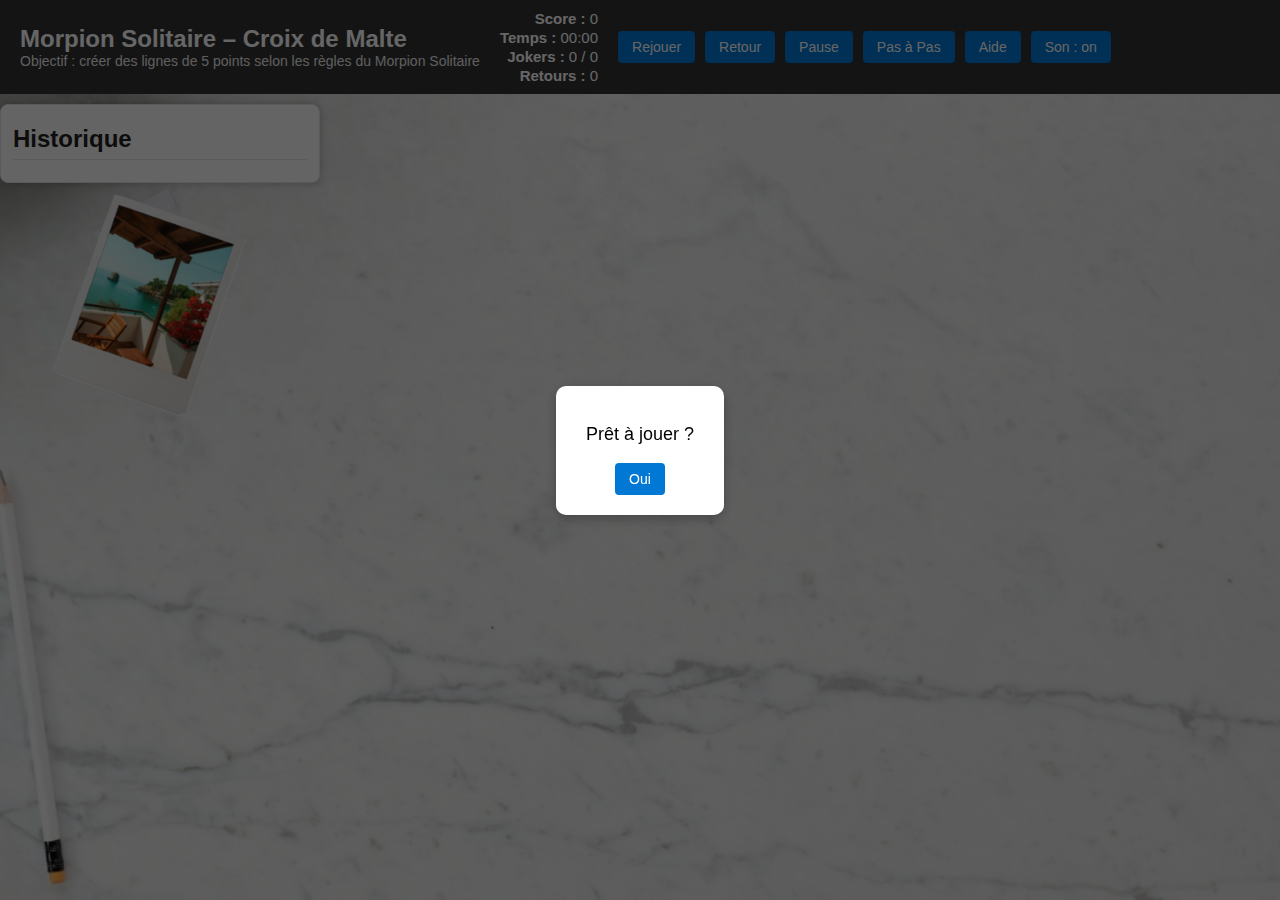
<file: index.html>
<!DOCTYPE html>
<html lang="fr">
<head>
  <meta charset="UTF-8" />
  <title>Morpion Solitaire – Croix de Malte</title>
  <meta name="viewport" content="width=device-width, initial-scale=1.0" />
  <link rel="preload" as="image" href="images/monfond.jpg">
  <link rel="icon" type="image/png" href="favicon.png?v=1">

<style>

/* === Mise en page générale === */

/* === GLOBAL === */

html, body {
  margin: 0;
  padding: 0;
  overflow-x: hidden;
  max-width: 100%;
}

* {
  box-sizing: border-box;
}

img, canvas {
  max-width: 100%;
}

/* utile si tu veux réutiliser .flex */
.flex {
  flex-wrap: wrap;
}

body {
  font-family: Arial, sans-serif;
  background-image: url("images/monfond.jpg");
  background-size: cover;
  background-position: center;
  background-attachment: fixed;
}

#gameContainer {
  display: flex;
  flex-direction: column;
  height: 100vh;
}

/* === TOP BAR === */

#topBar {
  position: sticky;
  top: 0;
  z-index: 10000;
  display: flex;
  flex-wrap: wrap;
  justify-content: flex-start;
  align-items: center;
  gap: 20px;
  background: #333;
  color: white;
  padding: 10px 20px;
  width: 100%;
}

#titleArea h1 {
  margin: 0;
  font-size: clamp(18px, 3vw, 24px);
}

#subtitle {
  font-size: clamp(12px, 2vw, 14px);
  opacity: 0.9;
}

#statusArea {
  display: flex;
  flex-direction: column;
  gap: 2px;
  text-align: right;
  font-size: clamp(12px, 2vw, 15px);
  flex-shrink: 0;
}

#statusArea .label {
  font-weight: 600;
}

/* === BUTTONS === */

#buttonsArea {
  display: flex;
  flex-wrap: wrap;
  gap: 10px;
  align-items: center;
}

.main-btn {
  padding: 8px 14px;
  border: none;
  cursor: pointer;
  border-radius: 4px;
  font-size: clamp(12px, 2vw, 14px);
  white-space: nowrap;
  background: #0078d4;
  color: white;
  transition: opacity 0.2s, background-color 0.2s;
}

.main-btn:hover {
  opacity: 0.85;
  background-color: #006cc0;
}

.main-btn.disabled {
  opacity: 0.4;
  cursor: not-allowed;
  pointer-events: none;
}

/* === HELP CLOSE BUTTON === */

#closeHelpBtn {
  position: absolute;
  top: 12px;
  right: 12px;
}

/* === HELP CONTENT === */

#helpContent {
  background: #fff;
  width: min(800px, 90vw);
  max-height: 80vh; /* empêche de dépasser sous le bandeau */
  padding: 30px;
  border-radius: 12px;
  box-shadow: 0 8px 24px rgba(0,0,0,0.25);
  position: relative;
  overflow-y: auto;
  box-sizing: border-box;
}

.aide-separator {
  width: 100%;
  height: 1px;
  background: #ddd;
  margin: 16px 0;
}

/* === MAIN AREA === */

#mainArea {
  display: flex;
  flex: 1;
  align-items: flex-start;
  overflow: hidden;
}

#mainArea {
  min-height: 0;
}

/* === BOARD === */

#boardWrapper {
  padding-top: 20px;
  padding-left: clamp(10px, 4vw, 60px);
  flex: 1;
  overflow: visible;
}

#boardWrapper {
  min-height: 0;
}

.board-frame {
  border: 30px solid transparent;
  background-clip: padding-box;
  border-image: url("images/plateau.jpg") 30 round;
}

/* plateau responsive */

#canvasContainer {
  position: relative;
  width: min(600px, 90vw);
  height: min(600px, 90vw);
  overflow: visible;
  z-index: 0;
}

#canvasContainer::before {
  content: "";
  position: absolute;

  width: calc(min(600px, 90vw) + 20px);
  height: calc(min(600px, 90vw) + 20px);

  left: 50%;
  top: 50%;
  transform: translate(-50%, -50%);

  background: radial-gradient(circle,
    rgba(255,255,255,0.25) 40%,
    rgba(0,0,0,0.25) 100%
  );

  pointer-events: none;

  z-index: -1;
}

#gameCanvas {
  width: 100% !important;
  height: 100% !important;
  background: #fafafa;
  display: block;

  position: relative;
  z-index: 1;
}

/* === LABELS === */

#topLabels, #leftLabels {
  position: absolute;
  pointer-events: none;
}

#topLabels span, #leftLabels span {
  position: absolute;
  font-size: clamp(10px, 1.5vw, 12px);
  color: #444;
}

#topLabels {
  top: -22px;
  width: 100%;
}

#leftLabels {
  left: -20px;
  height: 100%;
}

/* === FLASH MESSAGES === */

#flashContainer {
  position: fixed;
  top: 120px;
  left: 50%;
  transform: translateX(-50%);
  z-index: 9999;
  display: flex;
  flex-direction: column;
  gap: 10px;
  pointer-events: none;
}

.flashMessage {
  background: rgba(30, 30, 30, 0.92);
  box-shadow: 0 2px 6px rgba(0,0,0,0.25);
  color: #fff;
  padding: 8px 16px;
  border-radius: 6px;
  font-size: 14px;
  opacity: 0;
  transform: translateY(-10px);
  transition: opacity 0.3s ease, transform 0.3s ease;
}

.flashMessage.show {
  opacity: 1;
  transform: translateY(0);
}

/* === SIDE PANEL === */

#sidePanel {
  margin-top: 10px;
  width: clamp(220px, 28vw, 320px);
  background: #fafafa;
  border: 1px solid #e0e0e0;
  padding: 20px 12px 10px;
  box-shadow: 0 0 8px rgba(0,0,0,0.25);
  border-radius: 8px;
  overflow-y: auto;
}

#historyTitle {
  color: #222;
  font-weight: 600;
  margin: 0 0 12px;
  padding-bottom: 6px;
  border-bottom: 1px solid #e0e0e0;
}

#historyPanel {
  max-height: 700px;
  overflow-y: auto;
}

#historyList {
  list-style: none;
  padding: 0;
  margin: 0;
  font-size: 13px;
}

#historyList li {
  padding: 4px 0;
  border-bottom: 1px dashed #e6e6e6;
  white-space: nowrap;
  overflow: hidden;
  text-overflow: ellipsis;
}

#historyList li.gain { color: #008a00; font-weight: 600; }
#historyList li.loss { color: #cc0000; font-weight: 600; }
#historyList li.neutral { color: #222; }

/* === HELP OVERLAY === */

#helpOverlay {
  position: fixed;
  inset: 0;
  background: rgba(0,0,0,0.45);
  display: none;
  align-items: flex-start; /* aligne en haut */
  justify-content: center;
  padding-top: 100px; /* hauteur du bandeau + marge */
  z-index: 999999;
}

#helpOverlay.hidden {
  display: none !important;
}

/* === GENERIC OVERLAY === */

.overlay {
  position: fixed;
  inset: 0;
  display: flex;
  justify-content: center;
  align-items: center;
  background: rgba(0,0,0,0.5);
  z-index: 2000;
}

.overlay.hidden {
  display: none !important;
  pointer-events: none !important;
}

/* === END GAME PANEL === */

#endGamePanel {
  background: #fafafa;
  padding: 30px 40px;
  border-radius: 10px;
  box-shadow: 0 0 12px rgba(0,0,0,0.15);
  text-align: center;
  border: 1px solid #e0e0e0;
}

/* === BEST SCORE PANEL === */

#bestScoreOverlay .panel {
  min-width: 460px;
  max-width: 640px;
  padding: 20px 30px;
  border-radius: 12px;
  text-align: center;
  background: #fff;
  box-shadow: 0 8px 20px rgba(0,0,0,0.25);
  animation: popIn 0.25s ease-out;
  isolation: isolate;
}
    
#bestScoreContent {
  width: auto;
  max-width: 640px;
  padding: 24px;
  box-sizing: border-box;
  display: flex;
  flex-direction: column;
  align-items: center;
  gap: 24px;
}

.record-line {
  display: inline-block;
  margin: 0 auto;
  font-size: 1.1em;
  white-space: nowrap;
}

#bestScoreContent button {
  align-self: center;
  padding: 8px 16px;
  font-size: 1em;
  margin-top: 8px;
}

/* === TUTORIAL BUBBLE === */

#tutorialBubble {
  position: absolute;
  top: 20px;
  left: 50%;
  transform: translateX(-50%);
  background: rgba(30, 30, 30, 0.92);
  color: #fff;
  padding: 14px 20px;
  border-radius: 8px;
  box-shadow: 0 4px 12px rgba(0,0,0,0.25);
  font-size: 16px;
  font-weight: 500;
  max-width: 85%;
  text-align: center;
  z-index: 3000;
  opacity: 0;
  transition: opacity 0.3s ease;
  pointer-events: none;
  display: none;
}

/* === MODAL GÉNÉRIQUE === */

.modal {
  position: fixed;
  inset: 0;
  background: rgba(0,0,0,0.6);
  display: flex;
  justify-content: center;
  align-items: center;
  z-index: 20000;
  padding: 20px; /* important pour petits écrans */
  overflow: hidden;
}

.modal-content {
  margin: auto;
  background: white;
  padding: 20px 30px;
  border-radius: 10px;
  text-align: center;
  box-shadow: 0 4px 12px rgba(0,0,0,0.25);
  font-size: 18px;

  /* Adaptation automatique */
  max-width: 90vw;
  max-height: 90vh;
  overflow: auto;
  box-sizing: border-box;
}

#readyModal {
  z-index: 200000 !important;
}

/* === ANIMATIONS === */

.fade-hidden {
  opacity: 0;
  transform: translateY(-20px) scale(0.98);
  transition: opacity 0.4s ease, transform 0.4s ease;
}

.blink {
  animation: blinkAnim 0.4s ease-in-out 2;
}

@keyframes blinkAnim {
  50% { transform: scale(1.4); }
}

/* Animation premium : arrivée du plateau */

.slide-in-premium {
  opacity: 0;
  transform: translateX(120%) rotate(3deg) scale(0.95);
  transition:
    opacity 0.6s ease-out,
    transform 1.8s cubic-bezier(0.25, 0.8, 0.3, 1);
}

.slide-in-premium.show {
  opacity: 1;
  transform: translateX(0) rotate(0deg) scale(1);
  animation: boardBounce 0.35s ease-out 1 1.8s;
}

@keyframes boardBounce {
  0%   { transform: translateX(0) scale(1); }
  40%  { transform: translateX(-12px) scale(1.01); }
  70%  { transform: translateX(4px) scale(0.995); }
  100% { transform: translateX(0) scale(1); }
}


  </style>
</head>

<body>
  <div id="readyModal" class="modal">
  <div class="modal-content">
    <p>Prêt à jouer ?</p>
    <button id="readyBtn" class="main-btn">Oui</button>
  </div>
</div>


  <div id="gameContainer">

    <!-- === TOP BAR === -->
    <div id="topBar">

      <div id="titleArea">
        <h1>Morpion Solitaire – Croix de Malte</h1>
        <div id="subtitle">
          Objectif : créer des lignes de 5 points selon les règles du Morpion Solitaire
        </div>
      </div>

      <div id="statusArea">
        <div>
          <span class="label">Score :</span>
          <span id="scoreValue">0</span>
        </div>
        <div>
          <span class="label">Temps :</span>
          <span id="timerValue">00:00</span>
        </div>
        <div>
          <span class="label">Jokers :</span>
          <span id="jokersCombinedValue">0 / 0</span>
        </div>
        <div>
          <span class="label">Retours :</span>
          <span id="undoCount">0</span>
        </div>
      </div>

      <div id="buttonsArea">
        <button id="resetBtn" class="main-btn">Rejouer</button>
        <button id="undoBtn" class="main-btn">Retour</button>
        <button id="pauseBtn" class="main-btn">Pause</button>
        <button id="stepBtn" class="main-btn">Pas à Pas</button>
        <button id="helpBtn" class="main-btn">Aide</button>
        <button id="soundBtn" class="main-btn">Son : on</button>

        <span id="bestScoreTop" class="best-score-info"></span>

      </div>

    </div> <!-- /topBar -->

<!-- === MAIN AREA (historique + grille) === -->
<div id="mainArea">

  <!-- HISTORIQUE -->
  <div id="sidePanel"> 
    <h2 id="historyTitle">Historique</h2>   
    <div id="historyPanel">     
      <ul id="historyList"></ul>
    </div>
  </div>

  <!-- GRILLE -->
  <div id="boardWrapper">
    <div id="canvasContainer" class="board-frame slide-in-premium">

      <!-- Repères horizontaux -->
      <div id="topLabels">
        <span>1</span><span>5</span><span>10</span><span>15</span><span>20</span><span>25</span><span>30</span>
      </div>

      <!-- Repères verticaux -->
      <div id="leftLabels">
        <span>1</span><span>5</span><span>10</span><span>15</span><span>20</span><span>25</span><span>30</span>
      </div>

      <!-- CANVAS 600×600 -->
      <canvas id="gameCanvas" width="600" height="600"></canvas>
      <div id="tutorialBubble"></div>
      <div id="jokerEffectContainer"></div>

    </div>

  </div>

</div>



    </div> <!-- /gameContainer -->


  <!-- === HELP OVERLAY === -->
<div id="helpOverlay" class="overlay hidden">
  <div id="helpContent">

    <button class="main-btn" id="closeHelpBtn">Fermer</button>

    <h2>📖 Aide</h2>
    <div class="aide-separator"></div>

    <h3>L’objectif</h3>
    <p>Tracer un maximum de lignes de 5 points en partant de la Croix de Malte avec les points noirs actifs.</p>
    <div class="aide-separator"></div>

    <h3>Comment jouer</h3>
    <ol>
      <li>Repère une ligne possible de 5 points alignés avec un minimum de 4 points déjà actifs.</li>
      <li>Clique sur l’un des points d’extrémité, puis sur le point d’arrivée.</li>
      <li>La ligne sera créée automatiquement si elle est valide.</li>
      <li> Clique sur le bouton "Pas à Pas" pour voir la création d'une ligne.</li>
    </ol>
    <div class="aide-separator"></div>

    <h3>Règles</h3>
    <ul>
      <li>Une ligne doit faire exactement 5 points.</li>
      <li>Une ligne doit contenir au préalable au moins 2 points déjà actifs.</li>
      <li>Les lignes peuvent se croiser, mais pas se superposer.</li>
    </ul>
    <div class="aide-separator"></div>

    <h3>Jokers</h3>
    <p>Gagnés lorsqu’une ligne utilise 5 points déjà actifs.</p>
    <p><strong>Utilisation :</strong></p>
    <ul>
      <li>1 joker si la ligne comporte seulement 3 points actifs.</li>
      <li>2 jokers si elle ne comporte que 2 points actifs.</li>
      <li><em>Les lignes avec moins de 2 points actifs ne sont pas autorisées.</em></li>
    </ul>

  </div>
</div>



<!-- === SONS === -->
<audio id="clickSound" src="sounds/click.mp3" preload="auto"></audio>
<audio id="errorSound" src="sounds/error.mp3" preload="auto"></audio>
<audio id="successSound" src="sounds/success.mp3" preload="auto"></audio>
<audio id="tutorialSound" src="sounds/tutorial.mp3" preload="auto"></audio>
<audio id="jokerSound" src="sounds/joker.mp3" preload="auto"></audio>
<audio id="jokerLossSound" src="sounds/jokerloss.mp3" preload="auto"></audio>
<audio id="endGameSound" src="sounds/end.mp3" preload="auto"></audio>
<audio id="startGameSound" src="sounds/start.mp3" preload="none"></audio>
<audio id="newRecordSound" src="sounds/new-record.mp3" preload="auto"></audio>


<div id="flashContainer"></div>

<div id="endGameOverlay" class="overlay hidden">
  <div id="endGamePanel">
    <h2>Partie terminée</h2>
    <p id="finalScore"></p>
   <button id="closeEndGame" class="main-btn">OK</button>
  </div>
</div>

<div id="bestScoreOverlay" class="overlay hidden">
  <div class="panel">
    <h2>🎉 Nouveau record</h2>

    <div id="bestScoreContent"></div>

    <button id="closeBestScore" class="main-btn">Fermer</button>
  </div>
</div>

<script src="game.obf.js"></script>
</body>
</html>
</file>
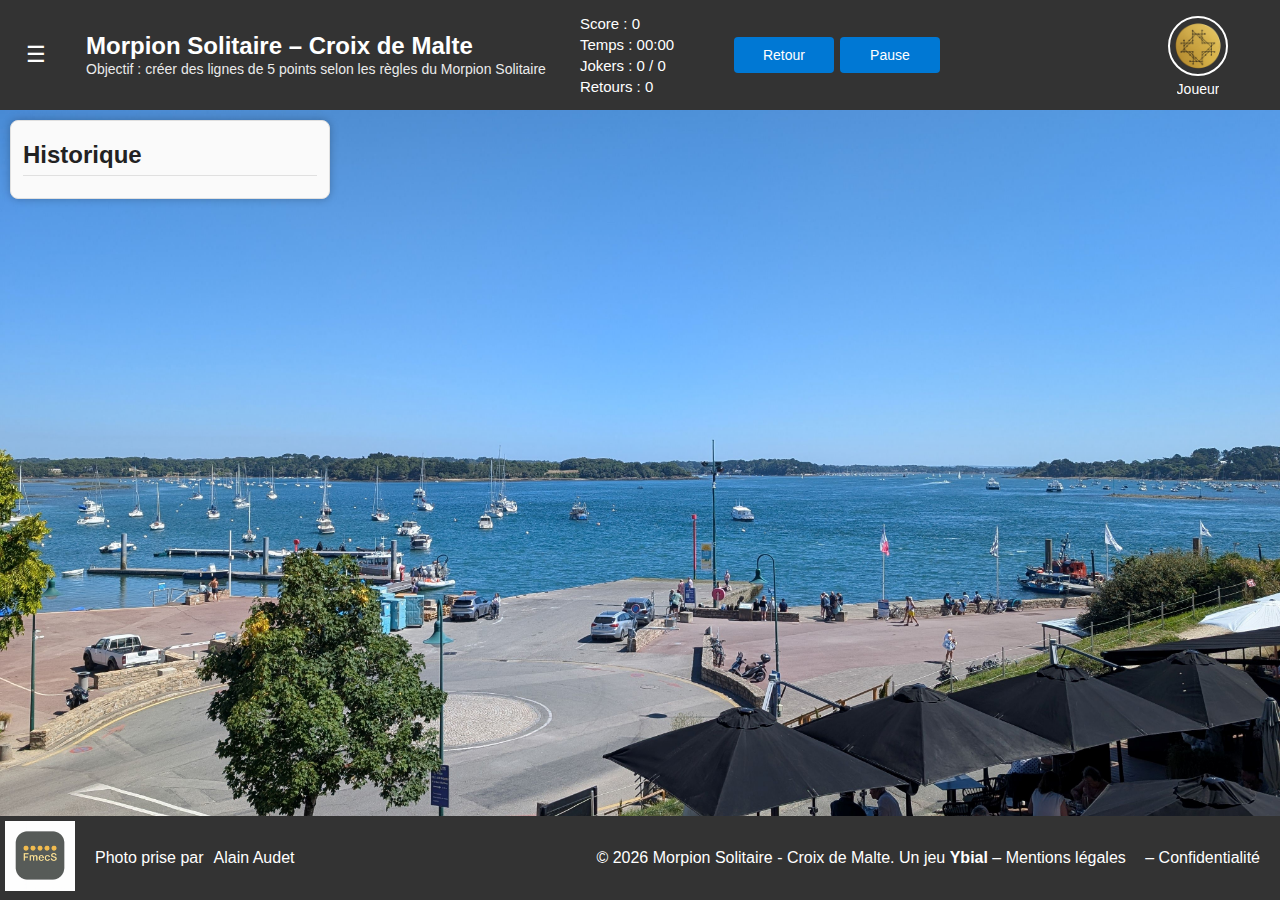
<file: croix-de-malte/index.html>
<!DOCTYPE html>
<html lang="fr">
<head>
  <meta charset="UTF-8" />
  <meta name="viewport" content="width=device-width, initial-scale=1.0" />
  <title>Morpion Solitaire – Croix de Malte</title>
  <link rel="preload" as="image" href="images/monfond.jpg">
  <link rel="stylesheet" href="css/style.css">
  <link rel="icon" type="image/png" href="favicon.png?v=1">
</head>

<body>

<!-- Modale "Vous n'êtes pas connecté / inscrit" -->
<div id="whySignupModal" class="overlay overlay-center hidden">
  <div class="panel">
    <h2>Vous n'êtes pas connecté / inscrit</h2>
    <p>En créant un compte, vous pourrez :</p>
    <ul style="text-align:left; max-width:360px; margin:0 auto 16px;">
      <li>Enregistrer vos meilleurs scores</li>
      <li>Apparaître dans le leaderboard</li>
      <li>Associer un pseudo et un avatar</li>
    </ul>

    <!-- Case à cocher pour accepter la politique de confidentialité (RGPD) -->
    <div style="margin: 12px 0; font-size: 14px;">
      <label class="privacy-label">
        <input type="checkbox" id="acceptPrivacyPolicy" required />
        J’accepte la <a href="https://fmecs.fr/politique-de-confidentialite.html" target="_blank" class="privacy-link">politique de confidentialité</a>.
      </label>
    </div>

    <div style="margin: 12px 0;">
      <label style="font-size: 14px;">
        <input type="checkbox" id="whySignupDontRemind" />
        Ne plus me le rappeler
      </label>
    </div>

    <div style="margin-top: 16px; display: flex; gap: 10px; justify-content: center;">
      <button id="whySignupRegisterBtn" class="main-btn" disabled>S’inscrire</button>
      <button id="whySignupContinueBtn" class="main-btn">Continuer sans compte</button>
    </div>
  </div>
</div>

<!-- Modale "Prêt à jouer ?" -->
<div id="readyModal" class="overlay overlay-center hidden">
  <div class="panel">
    <p>Prêt à jouer ?</p>
    <img src="images/jeton.png" alt="Jeton FmecS" class="jeton-img">
    <button id="readyBtn" class="main-btn">Commencer</button>
  </div>
</div>

<!-- Modale pseudo -->
<div id="signupModal" class="overlay overlay-center hidden">
  <div class="panel">
    <h2>Créer votre pseudo</h2>
    <input id="signupPseudoInput" type="text" placeholder="Votre pseudo" class="modal-input">
    <button id="signupConfirmBtn" class="main-btn">Enregistrer</button>
    <button id="signupCloseBtn" class="close-btn">✕</button>
  </div>
</div>


<!-- === HELP OVERLAY === -->
<div id="helpOverlay" class="overlay overlay-center hidden">
    <div class="panel">
    <button class="close-btn" id="closeHelpBtn">✕</button>

    <h2>📖 Aide - pour bien démarrer</h2>
    <div class="aide-separator"></div>

    <h3>L’objectif</h3>
    <p>Tracer un maximum de lignes de 5 points en partant de la Croix de Malte avec les points noirs actifs.</p>
    <div class="aide-separator"></div>

    <h3>Comment jouer</h3>
    <ul>
      <li>Repère une ligne possible de 5 points alignés avec un minimum de 4 points déjà actifs.</li>
      <li>Clique sur l’un des points d’extrémité, puis sur le point d’arrivée.</li>
      <li>La ligne sera créée automatiquement si elle est valide.</li>
      <li>Le bouton Retour permet d'annuler la dernière ligne créée.</li>
      <li>Le bouton Pause arrête le chrono.</li>
      <li>Le menu Burger ☰ permet d'accéder au Pas à Pas montrant comment créer des lignes.</li>
      <li>Retrouve-moi aussi dans ce menu ☰ ainsi que d'autres options</li>
    </ul>
    <div class="aide-separator"></div>

    <h3>Règles</h3>
    <ul>
      <li>Une ligne doit faire exactement 5 points.</li>
      <li>Une ligne doit contenir au préalable au moins 2 points déjà actifs.</li>
      <li>Les lignes peuvent se croiser, mais pas se superposer.</li>
    </ul>
    <div class="aide-separator"></div>

    <h3>Jokers</h3>
    <p>Gagnés lorsqu’une ligne utilise 5 points déjà actifs.</p>
    <p><strong>Utilisation :</strong></p>
    <ul>
      <li>1 joker utilisé si la ligne comporte seulement 3 points actifs.</li>
      <li>2 jokers utilisés si elle ne comporte que 2 points actifs.</li>
      <li><em>Les lignes avec moins de 2 points actifs ne sont pas autorisées.</em></li>
    </ul>
  </div>
</div>

  <div id="gameContainer">

<!-- === TOP BAR === -->
<div id="topBar">
  <!-- Bloc 1 : Burger -->
  <div id="burgerWrapper">
    <button id="burgerBtn" class="burger-btn" aria-label="Menu">☰</button>
  </div>

  <!-- Bloc 2 : Titre -->
  <div id="titleArea">
    <h1>Morpion Solitaire – Croix de Malte</h1>
    <div id="subtitle">
      Objectif : créer des lignes de 5 points selon les règles du Morpion Solitaire
    </div>
  </div>

  <!-- Bloc 3 : Valeurs -->
  <div id="statusArea">
    <div><span class="label">Score :</span> <span id="scoreValue">0</span></div>
    <div><span class="label">Temps :</span> <span id="timerValue">00:00</span></div>
    <div><span class="label">Jokers :</span> <span id="jokersCombinedValue">0 / 0</span></div>
    <div><span class="label">Retours :</span> <span id="undoCount">0</span></div>
  </div>

  <!-- Bloc 4 : Boutons -->
  <div id="topActions">
    <button id="undoBtn" class="main-btn">Retour</button>
    <button id="pauseBtn" class="main-btn">Pause</button>
  </div>

  <!-- Bloc 5 : Meilleur score -->
  <span id="bestScoreTop" class="best-score-info"></span>

<!-- Bloc 6 : Menu Profil (TON CODE ACTUEL - CORRECT) -->
<div id="profileContainer">
  <button id="profileBtn" class="profile-btn">
    <img id="profileAvatar" class="avatar-icon" src="images/avatarDefault.png" alt="Avatar">
    <span id="profilePseudoDisplay">Joueur</span>
  </button>

  <div id="profileDropdown" class="profile-dropdown">
  <div class="profile-info">
    <p><strong>Email:</strong> <span id="profileEmail">email@example.com</span></p>  <!-- ID corrigé -->
    <p><strong>Joueur depuis:</strong> <span id="profileCreationDate">XX/XX/XXXX</span></p>  <!-- ID corrigé -->
  </div>
  <div class="profile-actions">
    <button id="editProfileBtn" class="main-btn">Modifier le profil</button>
    <button id="logoutProfileBtn" class="secondary-btn">Déconnexion</button>
  </div>
</div>

</div>

</div>
<!--- Top bar --->

  <!--- Menu burger --->
  <div id="burgerOverlay">
    <button id="burgerReplayBtn" class="main-btn">Rejouer</button>
    <button id="burgerStepBtn" class="main-btn">Pas à pas</button>
    <button id="burgerHelpBtn" class="main-btn">Aide</button>
    <button id="burgerSoundBtn" class="main-btn">Son : on</button>
    <button id="burgerLeaderboardBtn" class="main-btn">Leaderboard</button>
    <button id="burgerAuthBtn" class="main-btn">Se connecter</button>
  </div>


  <!--- Main area --->
  <div id="mainArea">

    <!--- History --->
    <div id="sidePanel">
      <h2 id="historyTitle">Historique</h2>
      <div id="historyPanel">
        <ul id="historyList"></ul>
      </div>
    </div>

    <!--- Grid --->
    <div id="boardWrapper">
      <div id="canvasContainer" class="board-frame slide-in-premium">

        <!-- Repères horizontaux -->
        <div id="topLabels">
          <span>1</span><span>5</span><span>10</span><span>15</span><span>20</span><span>25</span><span>30</span>
        </div>

        <!-- Repères verticaux -->
        <div id="leftLabels">
          <span>1</span><span>5</span><span>10</span><span>15</span><span>20</span><span>25</span><span>30</span>
        </div>

        <!--- Canvas --->
        <canvas id="gameCanvas" width="600" height="600"></canvas>
        <div id="tutorialBubble"></div>
        <div id="jokerEffectContainer"></div>

      </div>
    </div>

  </div>

</div> <!--- gameContainer --->


  <div id="leaderboardOverlay" class="overlay overlay-center hidden">
  <div class="leaderboard-panel">
    <button id="closeLeaderboardBtn" class="close-btn">✕</button>

    <h2 id="leaderboardTitle">Leaderboard</h2>

    <div class="leaderboard-hint">
      Si tu veux voir tes scores, inscris-toi 🙂
    </div>

    <div id="leaderboardContainer"></div>
  </div>
</div>

  <div id="flashContainer"></div>

<div id="endGameOverlay" class="overlay overlay-center hidden">
  <div id="endGamePanel" class="panel">
    <h2>Partie terminée</h2>
    <p id="finalScore"></p>
    <button id="closeEndGame" class="main-btn">OK</button>
  </div>
</div>

<div id="bestScoreOverlay" class="overlay overlay-center hidden">
  <div class="panel">
    <h2>🎉 Nouveau record</h2>
    <div id="bestScoreContent"></div>
    <button id="closeBestScore" class="main-btn">Fermer</button>
  </div>
</div>

<!--- Fenêtre d'authentification --->
<div id="authOverlay" class="overlay overlay-center hidden">
  <div class="panel">
    <button id="closeAuthBtn" class="close-btn">✕</button>

    <h2>Connexion / Inscription</h2>

    <label for="authEmail">Email</label>
    <input type="email" id="authEmail" class="modal-input" />

    <label for="authPassword">Mot de passe</label>
    <input type="password" id="authPassword" class="modal-input" />

    <div class="auth-buttons">
      <button id="signupBtn" class="main-btn">Créer un compte</button>
      <button id="loginBtn" class="main-btn">Se connecter</button>
    </div>
  </div>
</div>

<!--- Fenêtre pour la création de compte --->
<div id="signupModal" class="overlay overlay-center hidden">
  <div class="panel">
    <button id="closeSignupBtn" class="close-btn">✕</button>

    <h2>Créer un compte</h2>

    <label for="signupPseudoInput">Pseudo</label>
    <input type="text" id="signupPseudoInput" class="modal-input" />

    <div class="auth-buttons">
      <button id="signupConfirmBtn" class="main-btn">Confirmer</button>
    </div>
  </div>
</div>
 
<!--- Modification Profil --->
<div id="profileModal" class="modal hidden">
  <div class="panel">
    <h2>Modifier mon profil</h2>
    <div class="form-group">
      <label for="profilePseudoInput">Pseudo :</label>
      <input type="text" id="profilePseudoInput" class="form-input" placeholder="Ton pseudo">
    </div>
    <div class="form-group">
      <label for="profileEmailInput">Email :</label>
      <input type="email" id="profileEmailInput" class="form-input" placeholder="Ton email">
    </div>
    <div class="form-group">
      <label for="avatarUpload">Avatar :</label>
      <input type="file" id="avatarUpload" accept="image/*" style="display: none;">
      <button id="changeAvatarBtn" class="secondary-btn">Changer l'avatar</button>
      <img id="profileAvatarPreview" class="avatar-preview" src="images/avatarDefault.png" alt="Aperçu avatar">
    </div>
    <button id="changePasswordBtn" class="secondary-btn">Changer le mot de passe</button>
    <div class="modal-actions">
      <button id="saveProfileBtn" class="main-btn">Enregistrer</button>
      <button id="cancelProfileBtn" class="secondary-btn">Annuler</button>
    </div>
  </div>
</div>

<!-- Modale de mot de passe (séparée) -->
<div id="passwordModal" class="modal hidden">
  <div class="modal-content">
    <h2>Changer le mot de passe</h2>
    <div class="form-group">
      <label for="currentPassword">Mot de passe actuel :</label>
      <input type="password" id="currentPassword" class="form-input">
    </div>
    <div class="form-group">
      <label for="newPassword">Nouveau mot de passe :</label>
      <input type="password" id="newPassword" class="form-input">
    </div>
    <div class="form-group">
      <label for="confirmNewPassword">Confirmer :</label>
      <input type="password" id="confirmNewPassword" class="form-input">
    </div>
    <div id="passwordErrorMessage" class="error-message hidden"></div>
    <div class="modal-actions">
      <button id="validatePasswordBtn" class="main-btn">Valider</button>
      <button id="cancelPasswordBtn" class="secondary-btn">Annuler</button>
    </div>
  </div>
</div>

<!-- Bas de page -->

<footer class="transparent-footer">
  <div class="footer-content">
    <div class="logo">
      <img src="images/logo-fmecs.png" alt="Logo Fmecs" class="footer-logo" />
    </div>
    <span class="footer-text">Photo prise par</span>
    <a href="https://www.artmajeur.com/alainaudet" class="footer-link" target="_blank" rel="noopener noreferrer">Alain Audet</a>
    <span class="footer-copyright">
      © 2026 Morpion Solitaire - Croix de Malte. Un jeu <strong>Ybial</strong> –
      <a href="https://fmecs.fr/mentions-legales.html" class="footer-link">Mentions légales</a> –
      <a href="https://fmecs.fr/politique-de-confidentialite.html" class="footer-link">Confidentialité</a>
    </span>
  </div>
</footer>
 
<script src="/croix-de-malte/lib/supabase.js"></script>
<!script src="game.js"></script>

</body>

</html>
</file>
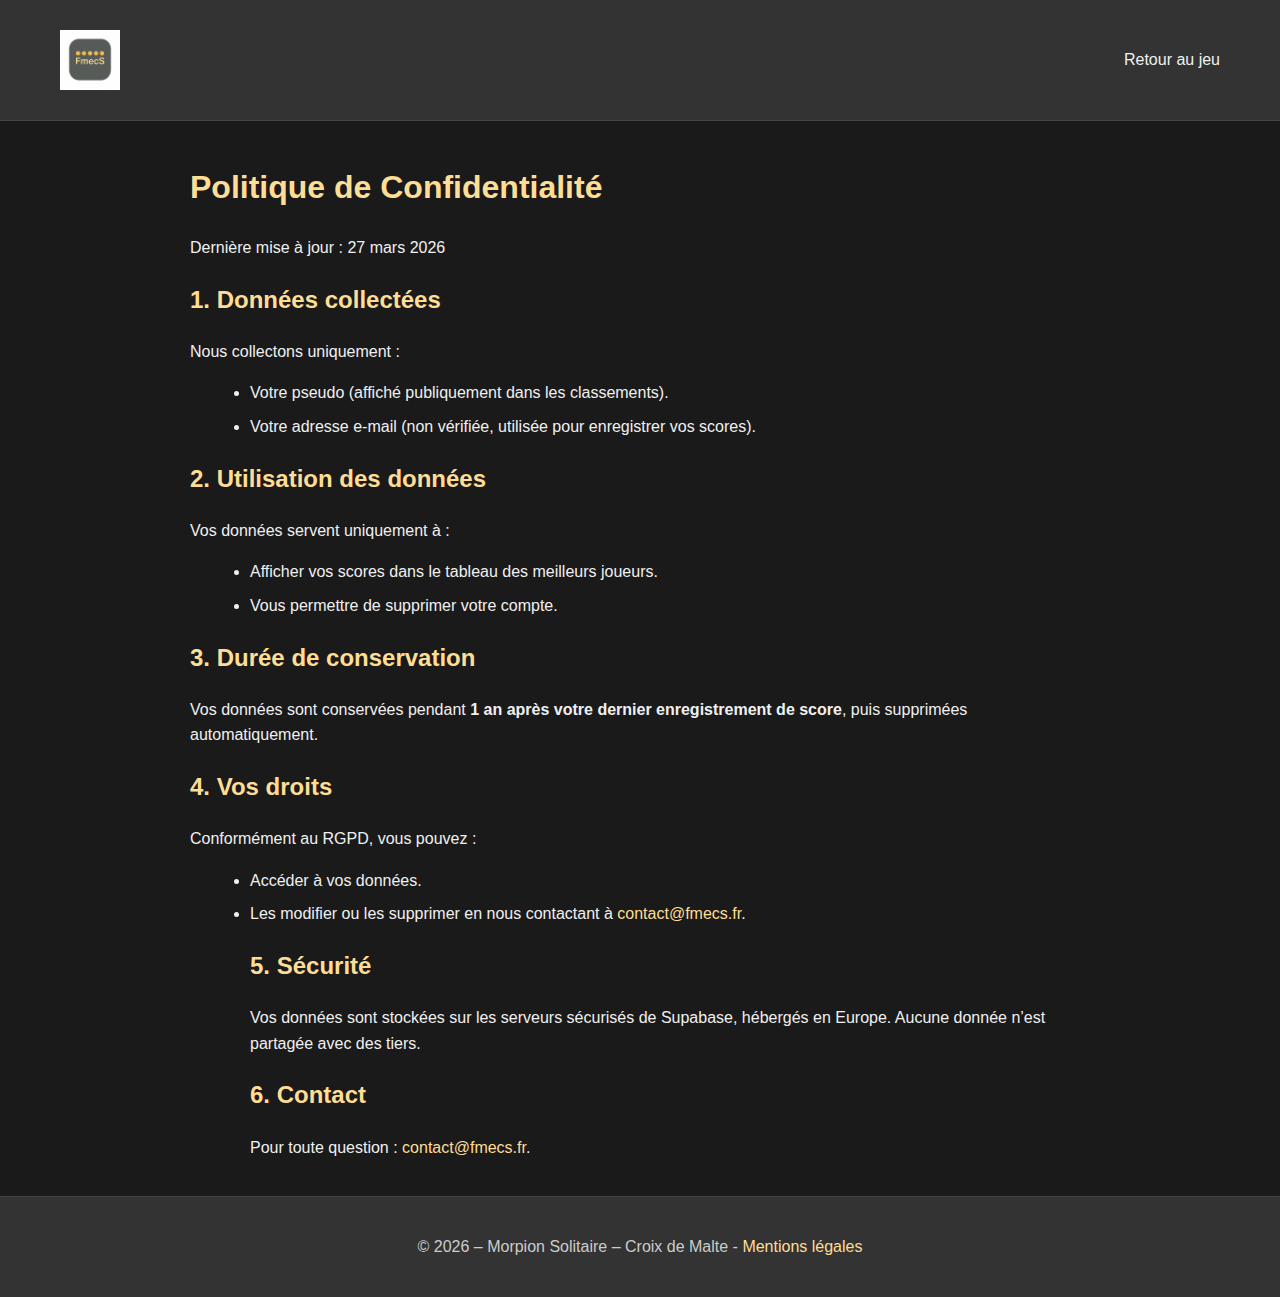
<file: croix-de-malte/conditions-ms.html>
<!DOCTYPE html>
<html lang="fr">
<head>
    <meta charset="UTF-8">
    <meta name="viewport" content="width=device-width, initial-scale=1.0">
    <title>Morpion Solitaire – Croix de Malte – Politique de Confidentialité</title>
    <meta name="description" content="Politique de confidentialité du jeu Morpion Solitaire Croix de Malte">
    <link rel="icon" type="image/png" href="/favicon-96x96.png" sizes="96x96" />
    <link rel="icon" type="image/svg+xml" href="/favicon.svg" />
    <link rel="shortcut icon" href="/favicon.ico" />
    <link rel="apple-touch-icon" sizes="180x180" href="/apple-touch-icon.png" />
    <!link rel="manifest" href="/site.webmanifest" />
    <style>
        /* --- BASE --- */
        body {
            margin: 0;
            font-family: Arial, sans-serif;
            background: #1a1a1a;
            color: #f0f0f0;
            line-height: 1.6;
        }

        /* --- HEADER --- */
        header {
            background: #333333;
            padding: 20px 60px;
            border-bottom: 1px solid #444444;
            display: flex;
            justify-content: space-between;
            align-items: center;
            height: 80px;
        }

        .logo img {
            height: 60px;
            width: auto;
            display: block;
        }

        nav a {
            color: #f0f0f0;
            text-decoration: none;
            font-size: 1rem;
            transition: color 0.2s ease;
        }

        nav a:hover {
            color: #fedd94;
        }

        /* --- CONTAINER --- */
        .container {
            width: 90%;
            max-width: 900px;
            margin: auto;
            padding: 20px;
            min-height: calc(100vh - 180px);
        }

        /* --- FOOTER --- */
        footer {
            text-align: center;
            padding: 20px;
            background: #333333;
            border-top: 1px solid #444444;
            color: #ccc;
            height: 60px;
            display: flex;
            justify-content: center;
            align-items: center;
        }

        /* --- LIENS --- */
        a {
            color: #fedd94; /* Jaune clair pour correspondre au jeu */
            text-decoration: none;
        }

        a:hover {
            color: #ffcc00; /* Jaune plus foncé au survol */
        }

        /* --- TITRES --- */
        h1, h2 {
            color: #fedd94;
        }

        /* --- LISTES --- */
        ul {
            margin-left: 20px;
        }

        li {
            margin-bottom: 8px;
        }
    </style>
</head>
<body>
<header>
    <div class="logo">
       <img src="/croix-de-malte/images/logo-fmecs.png">
    </div>
    <nav>
       <a href="/croix-de-malte/">Retour au jeu</a>
    </nav>

</header>

    <div class="container">
        <h1>Politique de Confidentialité</h1>
        <p>Dernière mise à jour : 27 mars 2026</p>

        <h2>1. Données collectées</h2>
        <p>Nous collectons uniquement :</p>
        <ul>
            <li>Votre pseudo (affiché publiquement dans les classements).</li>
            <li>Votre adresse e-mail (non vérifiée, utilisée pour enregistrer vos scores).</li>
        </ul>

        <h2>2. Utilisation des données</h2>
        <p>Vos données servent uniquement à :</p>
        <ul>
            <li>Afficher vos scores dans le tableau des meilleurs joueurs.</li>
            <li>Vous permettre de supprimer votre compte.</li>
        </ul>

        <h2>3. Durée de conservation</h2>
        <p>Vos données sont conservées pendant <strong>1 an après votre dernier enregistrement de score</strong>, puis supprimées automatiquement.</p>

        <h2>4. Vos droits</h2>
        <p>Conformément au RGPD, vous pouvez :</p>
        <ul>
            <li>Accéder à vos données.</li>
            <li>Les modifier ou les supprimer en nous contactant à <a href="mailto:contact@fmecs.fr">contact@fmecs.fr</a>.</li>

        <h2>5. Sécurité</h2>
        <p>Vos données sont stockées sur les serveurs sécurisés de Supabase, hébergés en Europe. Aucune donnée n’est partagée avec des tiers.</p>

        <h2>6. Contact</h2>
        <p>Pour toute question : <a href="mailto:contact@fmecs.fr">contact@fmecs.fr</a>.</p>
    </div>
<footer>
        <p> © 2026 – Morpion Solitaire – Croix de Malte -
            <a href="/croix-de-malte/mentions-legales-morpionsolitaire.html">Mentions légales</a>
        </p>
    </footer>

</body>
</html>
</file>
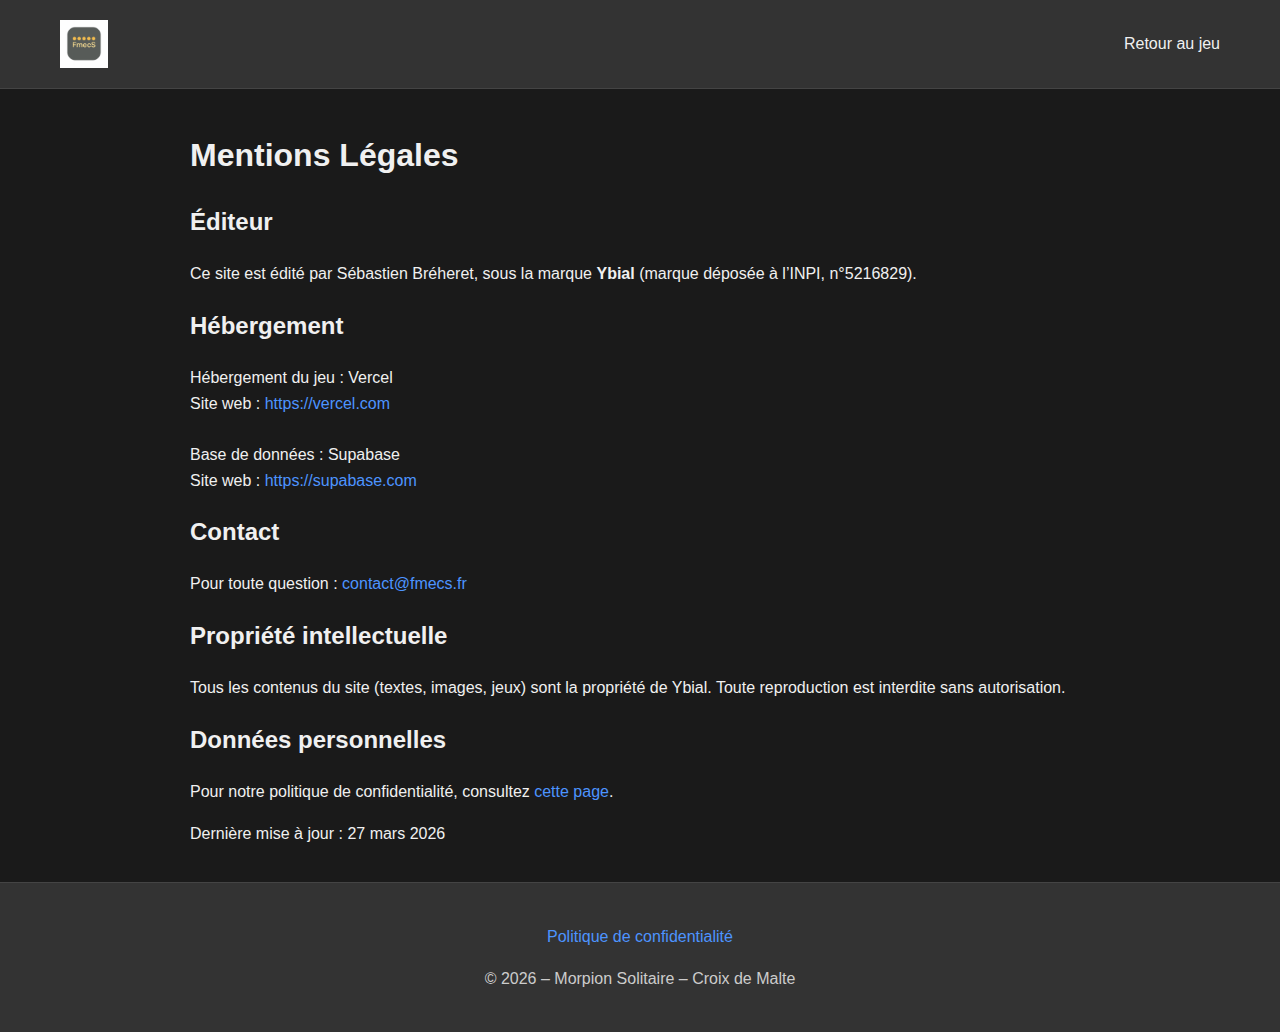
<file: croix-de-malte/mentions-legales-morpionsolitaire.html>
<!DOCTYPE html>
<html lang="fr">
<head>
    <meta charset="UTF-8">
    <meta name="viewport" content="width=device-width, initial-scale=1.0">
    <title>Morpion Solitaire – Croix de Malte – Mentions Légales</title>
    <meta name="description" content="Mentions légales du jeu Morpion Solitaire Croix de Malte">
    <link rel="icon" type="image/png" href="/favicon-96x96.png" sizes="96x96" />
    <link rel="icon" type="image/svg+xml" href="/favicon.svg" />
    <link rel="shortcut icon" href="/favicon.ico" />
    <link rel="apple-touch-icon" sizes="180x180" href="/apple-touch-icon.png" />
    <!link rel="manifest" href="/site.webmanifest" />
<style>
    /* --- BASE --- */
    body {
        margin: 0;
        font-family: Arial, sans-serif;
        background: #1a1a1a;
        color: #f0f0f0;
        line-height: 1.6;
    }

    /* --- HEADER --- */
    header {
        background: #333333;
        padding: 20px 60px;
        border-bottom: 1px solid #444444;
        display: flex;
        justify-content: space-between;
        align-items: center;
    }

    .logo img {
        height: 48px;
        width: auto;
        display: block;
    }

    nav a {
        color: #f0f0f0;
        text-decoration: none;
        font-size: 1rem;
        transition: color 0.2s ease;
    }

    nav a:hover {
        color: #4d94ff; /* Bleu clair au survol */
    }

    /* --- CONTAINER --- */
    .container {
        width: 90%;
        max-width: 900px;
        margin: auto;
        padding: 20px;
    }

    /* --- FOOTER --- */
    footer {
        text-align: center;
        padding: 25px;
        background: #333333;
        border-top: 1px solid #444444;
        color: #ccc;
    }

    /* --- LIENS --- */
    a {
        color: #4d94ff; /* Bleu clair */
        text-decoration: none;
    }

    a:hover {
        color: #2a7ae9; /* Bleu plus foncé au survol */
    }
</style>

</head>
<body>
    <header>
        <div class="logo">
      <img src="/croix-de-malte/images/logo-fmecs.png">
    </div>
        <nav>
            <a href="/croix-de-malte/">Retour au jeu</a>
        </nav>
    </header>

    <div class="container">
        <h1>Mentions Légales</h1>

        <h2>Éditeur</h2>
        <p>Ce site est édité par Sébastien Bréheret, sous la marque <strong>Ybial</strong> (marque déposée à l’INPI, n°5216829).</p>

        <h2>Hébergement</h2>
        <p>
            Hébergement du jeu : Vercel<br>
            Site web : <a href="https://vercel.com" target="_blank" rel="noopener">https://vercel.com</a><br><br>
            Base de données : Supabase<br>
            Site web : <a href="https://supabase.com" target="_blank" rel="noopener">https://supabase.com</a>
        </p>

        <h2>Contact</h2>
        <p>Pour toute question : <a href="mailto:contact@fmecs.fr">contact@fmecs.fr</a></p>

        <h2>Propriété intellectuelle</h2>
        <p>Tous les contenus du site (textes, images, jeux) sont la propriété de Ybial. Toute reproduction est interdite sans autorisation.</p>

        <h2>Données personnelles</h2>
        <p>Pour notre politique de confidentialité, consultez <a href="/politique-de-confidentialite-morpionsolitaire">cette page</a>.</p>

        <p>Dernière mise à jour : 27 mars 2026</p>
    </div>

    <footer>
        <p>
            <a href="/croix-de-malte/politique-de-confidentialite-morpionsolitaire">Politique de confidentialité</a>
        </p>
        <p>© 2026 – Morpion Solitaire – Croix de Malte</p>
    </footer>
</body>
</html>
</file>
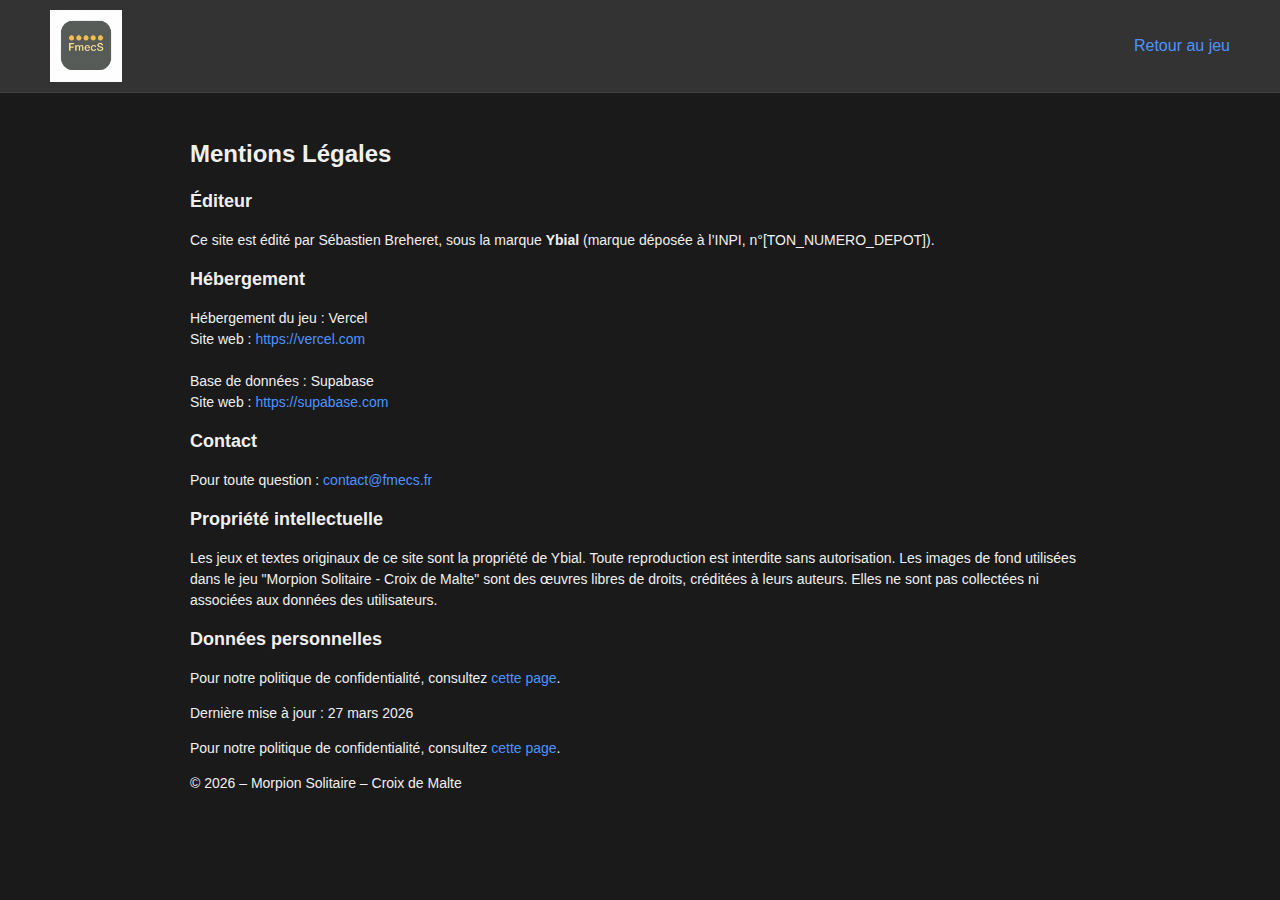
<file: croix-de-malte/mentions-legales-ms.html>
<!DOCTYPE html>
<html lang="fr">
<head>
    <meta charset="UTF-8">
    <meta name="viewport" content="width=device-width, initial-scale=1.0">
    <title>Morpion Solitaire – Croix de Malte – Mentions Légales</title>
    <meta name="description" content="Mentions légales du jeu Morpion Solitaire Croix de Malte">
    <link rel="icon" type="image/png" href="favicon-fmecs.ico?v=1">
    <link rel="shortcut icon" href="/croix-de-malte/favicon-fmecs.ico" />
    <link rel="apple-touch-icon" sizes="180x180" href="/apple-touch-icon.png" />
    <style>
        /* --- BASE --- */
        body {
            margin: 0;
            font-family: Arial, sans-serif;
            background: #1a1a1a;
            color: #f0f0f0;
            line-height: 1.6;
        }

        /* --- HEADER --- */
        header {
            position: fixed;
            background: #333333;
            padding: 10px 50px;
            border-bottom: 1px solid #444444;
            display: flex;
            justify-content: space-between;
            align-items: center;
            top: 0;
            left: 0;
            right: 0;
        }

        .logo img {
            height: 72px;
            width: auto;
            display: block;
        }

        /* --- CONTAINER --- */
        .container {
            width: 90%;
            max-width: 900px;
            margin: 100px auto 0;
            padding: 20px;
            font-size: 14px;
            line-height: 1.5;
        }

        /* Taille des titres */
        .container h1 {
            font-size: 24px;
        }

        .container h2 {
            font-size: 18px;
        }

        /* Taille des paragraphes et listes */
        .container p, .container ul, .container li {
            font-size: 14px;
        }

        /* --- LIENS --- */
        a {
            color: #4d94ff;
            text-decoration: none;
        }

        a:hover {
            color: #2a7ae9;
        }

        /* --- TITRES --- */
        h1, h2 {
            color: #f0f0f0;
        }

        /* --- LISTES --- */
        ul {
            margin-left: 20px;
        }

        li {
            margin-bottom: 8px;
        }
    </style>
</head>
<body>
<header>
    <div class="logo">
       <a href="/croix-de-malte/">
           <img src="/croix-de-malte/images/logo-fmecs.png" alt="Logo Morpion Solitaire – Croix de Malte">
       </a>
    </div>
    <nav>
       <a href="/croix-de-malte/">Retour au jeu</a>
    </nav>
</header>

<div class="container">
    <h1>Mentions Légales</h1>

    <h2>Éditeur</h2>
    <p>Ce site est édité par Sébastien Breheret, sous la marque <strong>Ybial</strong> (marque déposée à l’INPI, n°[TON_NUMERO_DEPOT]).</p>

    <h2>Hébergement</h2>
    <p>
        Hébergement du jeu : Vercel<br>
        Site web : <a href="https://vercel.com" target="_blank" rel="noopener">https://vercel.com</a><br><br>
        Base de données : Supabase<br>
        Site web : <a href="https://supabase.com" target="_blank" rel="noopener">https://supabase.com</a>
    </p>

    <h2>Contact</h2>
    <p>Pour toute question : <a href="mailto:contact@fmecs.fr">contact@fmecs.fr</a></p>

    <h2>Propriété intellectuelle</h2>
    <p>
        Les jeux et textes originaux de ce site sont la propriété de Ybial. Toute reproduction est interdite sans autorisation.
        Les images de fond utilisées dans le jeu "Morpion Solitaire - Croix de Malte" sont des œuvres libres de droits, créditées à leurs auteurs. Elles ne sont pas collectées ni associées aux données des utilisateurs.
    </p>

    <h2>Données personnelles</h2>
    <p>Pour notre politique de confidentialité, consultez <a href="/croix-de-malte/politique-de-confidentialite.html">cette page</a>.</p>

    <p>Dernière mise à jour : 27 mars 2026</p>
    <p>Pour notre politique de confidentialité, consultez <a href="/croix-de-malte/politique-de-confidentialite.html">cette page</a>.</p>
    <p>© 2026 – Morpion Solitaire – Croix de Malte</p>
</div>
</body>
</html>
</file>
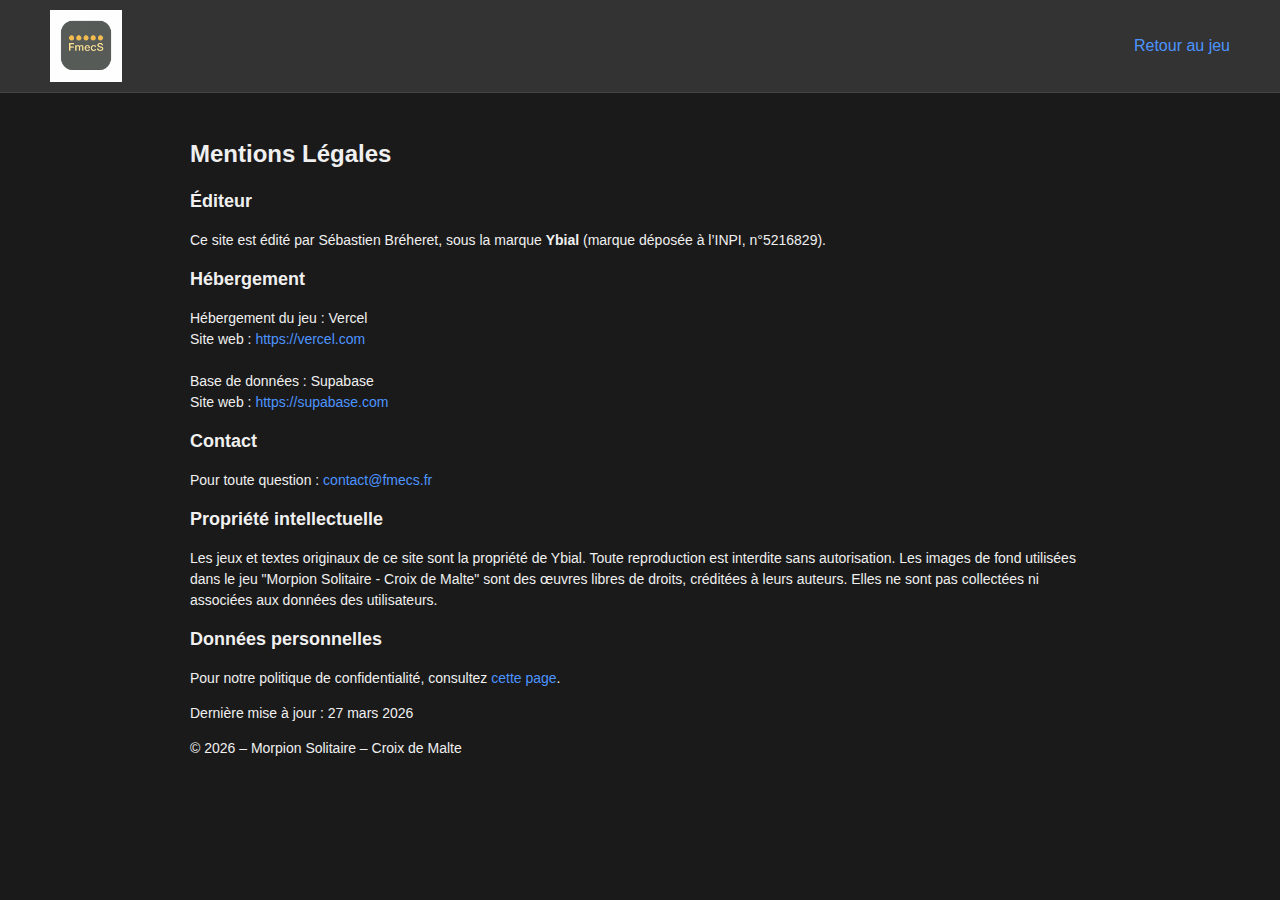
<file: croix-de-malte/mentionslegales-ms.html>
<!DOCTYPE html>
<html lang="fr">
<head>
    <meta charset="UTF-8">
    <meta name="viewport" content="width=device-width, initial-scale=1.0">
    <title>Morpion Solitaire – Croix de Malte – Mentions Légales</title>
    <meta name="description" content="Mentions légales du jeu Morpion Solitaire Croix de Malte">
    <link rel="icon" type="image/png" href="favicon-fmecs.ico?v=1">
    <link rel="shortcut icon" href="/croix-de-malte/favicon-fmecs.ico" />
    <link rel="apple-touch-icon" sizes="180x180" href="/apple-touch-icon.png" />
    <style>
        /* --- BASE --- */
        body {
            margin: 0;
            font-family: Arial, sans-serif;
            background: #1a1a1a;
            color: #f0f0f0;
            line-height: 1.6;
        }

        /* --- HEADER --- */
        header {
            position: fixed;
            background: #333333;
            padding: 10px 50px;
            border-bottom: 1px solid #444444;
            display: flex;
            justify-content: space-between;
            align-items: center;
            top: 0;
            left: 0;
            right: 0;
        }

        .logo img {
            height: 72px;
            width: auto;
            display: block;
        }

        /* --- CONTAINER --- */
        .container {
            width: 90%;
            max-width: 900px;
            margin: 100px auto 0;
            padding: 20px;
            font-size: 14px;
            line-height: 1.5;
        }

        /* Taille des titres */
        .container h1 {
            font-size: 24px;
        }

        .container h2 {
            font-size: 18px;
        }

        /* Taille des paragraphes et listes */
        .container p, .container ul, .container li {
            font-size: 14px;
        }

        /* --- LIENS --- */
        a {
            color: #4d94ff;
            text-decoration: none;
        }

        a:hover {
            color: #2a7ae9;
        }

        /* --- TITRES --- */
        h1, h2 {
            color: #f0f0f0;
        }

        /* --- LISTES --- */
        ul {
            margin-left: 20px;
        }

        li {
            margin-bottom: 8px;
        }
    </style>
</head>
<body>
<header>
    <div class="logo">
       <a href="/croix-de-malte/">
           <img src="/croix-de-malte/images/logo-fmecs.png" alt="Logo Morpion Solitaire – Croix de Malte">
       </a>
    </div>
    <nav>
       <a href="/croix-de-malte/">Retour au jeu</a>
    </nav>
</header>

<div class="container">
    <h1>Mentions Légales</h1>

    <h2>Éditeur</h2>
    <p>Ce site est édité par Sébastien Bréheret, sous la marque <strong>Ybial</strong> (marque déposée à l’INPI, n°5216829).</p>

    <h2>Hébergement</h2>
    <p>
        Hébergement du jeu : Vercel<br>
        Site web : <a href="https://vercel.com" target="_blank" rel="noopener">https://vercel.com</a><br><br>
        Base de données : Supabase<br>
        Site web : <a href="https://supabase.com" target="_blank" rel="noopener">https://supabase.com</a>
    </p>

    <h2>Contact</h2>
    <p>Pour toute question : <a href="mailto:contact@fmecs.fr">contact@fmecs.fr</a></p>

    <h2>Propriété intellectuelle</h2>
    <p>
        Les jeux et textes originaux de ce site sont la propriété de Ybial. Toute reproduction est interdite sans autorisation.
        Les images de fond utilisées dans le jeu "Morpion Solitaire - Croix de Malte" sont des œuvres libres de droits, créditées à leurs auteurs. Elles ne sont pas collectées ni associées aux données des utilisateurs.
    </p>

    <h2>Données personnelles</h2>
    <p>Pour notre politique de confidentialité, consultez <a href="/croix-de-malte/politique-de-confidentialite.html">cette page</a>.</p>

    <p>Dernière mise à jour : 27 mars 2026</p>
    <p>© 2026 – Morpion Solitaire – Croix de Malte</p>
</div>
</body>
</html>
</file>
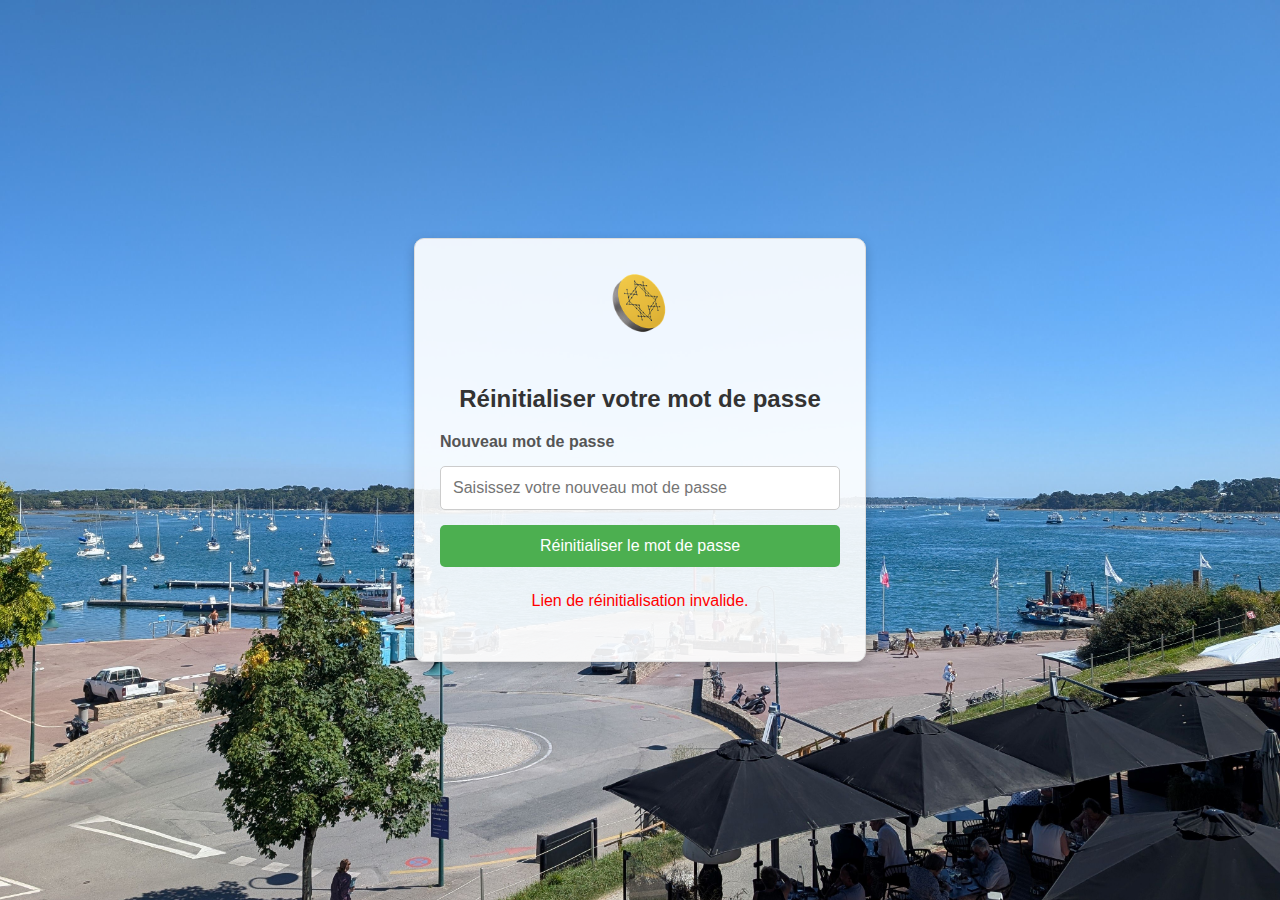
<file: croix-de-malte/resetpwd.html>
<!DOCTYPE html>
<html lang="fr">
<head>
  <meta charset="UTF-8">
  <meta name="viewport" content="width=device-width, initial-scale=1.0">
  <title>Réinitialisation du mot de passe</title>
  <style>
    body {
      font-family: 'Arial', sans-serif;
      background-color: #f5f5f5;
      display: flex;
      justify-content: center;
      align-items: center;
      height: 100vh;
      margin: 0;
      background-image: url('/croix-de-malte/images/monfond.jpg');
      background-size: cover;
    }

    .reset-password-container {
      background-color: rgba(255, 255, 255, 0.9);
      padding: 25px;
      border-radius: 10px;
      box-shadow: 0 4px 12px rgba(0, 0, 0, 0.2);
      width: 100%;
      max-width: 400px;
      text-align: center;
      border: 1px solid #ddd;
    }

    .reset-password-container h1 {
      color: #333;
      margin-bottom: 20px;
      font-size: 24px;
    }

    #resetPasswordForm {
      display: flex;
      flex-direction: column;
      gap: 15px;
    }

    #resetPasswordForm label {
      text-align: left;
      color: #555;
      font-weight: bold;
      font-size: 16px;
    }

    #resetPasswordForm input {
      padding: 12px;
      border: 1px solid #ccc;
      border-radius: 5px;
      font-size: 16px;
      width: 100%;
      box-sizing: border-box;
    }

    #resetPasswordForm button {
      background-color: #4CAF50;
      color: white;
      padding: 12px;
      border: none;
      border-radius: 5px;
      cursor: pointer;
      font-size: 16px;
      transition: background-color 0.3s;
    }

    #resetPasswordForm button:hover {
      background-color: #0078d4;
    }

    #resetMessage {
      margin-top: 15px;
      padding: 10px;
      border-radius: 5px;
      font-size: 16px;
    }

    .hidden {
      display: none;
    }

    .logo {
      width: 80px;
      margin-bottom: 20px;
    }
  </style>
</head>
<body>
  <div class="reset-password-container">
    <img src="/croix-de-malte/images/jeton.png" alt="Logo" class="logo">
    <h1>Réinitialiser votre mot de passe</h1>
    <form id="resetPasswordForm">
      <label for="newPassword">Nouveau mot de passe</label>
      <input type="password" id="newPassword" required placeholder="Saisissez votre nouveau mot de passe">
      <button type="submit">Réinitialiser le mot de passe</button>
    </form>
    <p id="resetMessage" class="hidden"></p>
  </div>

  <script src="/croix-de-malte/lib/supabase.js"></script>
  <script>
    const SUPABASE_ANON_KEY = "sb_publishable_5dLGMNbcTZoT3_ixNE9XyA_Er8hV5Vb";
    const supa = window.supabase.createClient(
      "https://gjzqghhqpycbcwykxvgw.supabase.co",
      SUPABASE_ANON_KEY
    );

    document.addEventListener('DOMContentLoaded', async () => {
      const hash = window.location.hash.substring(1);
      const params = new URLSearchParams(hash);
      const accessToken = params.get('access_token');

      if (!accessToken) {
        document.getElementById('resetMessage').textContent = "Lien de réinitialisation invalide.";
        document.getElementById('resetMessage').classList.remove('hidden');
        document.getElementById('resetMessage').style.color = "red";
        return;
      }

      try {
        supa.auth.setSession(accessToken);
        const { data: { user }, error } = await supa.auth.getUser();

        if (error) {
          document.getElementById('resetMessage').textContent = "Lien de réinitialisation invalide ou expiré.";
          document.getElementById('resetMessage').classList.remove('hidden');
          document.getElementById('resetMessage').style.color = "red";
          return;
        }

        document.getElementById('resetPasswordForm').addEventListener('submit', async (event) => {
          event.preventDefault();
          const newPassword = document.getElementById('newPassword').value;
          const resetMessage = document.getElementById('resetMessage');

          try {
            const { error } = await supa.auth.updateUser({ password: newPassword });

            if (error) throw error;

            resetMessage.textContent = "Votre mot de passe a été réinitialisé avec succès !";
            resetMessage.style.color = "green";
            resetMessage.style.backgroundColor = "#e8f5e9";
            resetMessage.classList.remove('hidden');
          } catch (error) {
            resetMessage.textContent = error.message || "Une erreur est survenue lors de la réinitialisation du mot de passe.";
            resetMessage.style.color = "red";
            resetMessage.style.backgroundColor = "#ffebee";
            resetMessage.classList.remove('hidden');
            console.error(error);
          }
        });
      } catch (error) {
        document.getElementById('resetMessage').textContent = "Lien de réinitialisation invalide ou expiré.";
        document.getElementById('resetMessage').style.color = "red";
        document.getElementById('resetMessage').style.backgroundColor = "#ffebee";
        document.getElementById('resetMessage').classList.remove('hidden');
        console.error(error);
      }
    });
  </script>
</body>
</html>
</file>
<file: croix-de-malte/css/style.css>
/* === GLOBAL === */

html, body {
  margin: 0;
  padding: 0;
  overflow-x: hidden;
  max-width: 100%;
}

* {
  box-sizing: border-box;
}



/* utile si tu veux réutiliser .flex */
.flex {
  flex-wrap: wrap;
}

body {
  font-family: Arial, sans-serif;
  background-image: url("../images/monfond.jpg");
  background-size: cover;
  background-position: center;
  background-attachment: fixed;
}

.jeton-img {
  display: block;
  margin: 10px auto;
  width: 60px;
  height: auto;
}

.jeton-img {
  animation: pulse 2s infinite;
}

@keyframes pulse {
  0%   { transform: scale(1); }
  50%  { transform: scale(1.05); }
  100% { transform: scale(1); }
}

#gameContainer {
  display: flex;
  flex-direction: column;
  height: 100vh;
}

/* Médias Queries pour les écrans de 1366 x 768 */
@media (max-width: 1366px) and (max-height: 768px) {
  #canvasContainer {
    transform: scale(0.7);
    transform-origin: center top;
    width: 140%;
  }
}

/* Médias Queries pour les écrans de 1470 x 956 (ou similaires) */
@media (max-width: 1470px) and (max-height: 956px) {
  #canvasContainer {
    transform: scale(0.85); /* Ajustez cette valeur selon vos besoins */
    transform-origin: center top;
    width: 115%; /* Ajustez cette valeur pour compenser */
  }
}

/* === TOP BAR === */

#topBar {
  position: relative;
  z-index: 10000;
  display: flex;
  flex-wrap: nowrap;
  align-items: center;
  justify-content: flex-start;
  gap: 24px;
  background: #333;
  color: white;
  padding: 12px 20px;
  width: 100%;
  height: 110px;
  overflow: visible !important; 
}

/* Bloc titre + sous-titre */
#titleArea {
  display: flex;
  flex-direction: column;
  justify-content: center;
  flex-shrink: 0;
  min-width: 300px;
  max-width: 480px;
  white-space: nowrap;
}

#titleArea h1 {
  margin: 0;
  font-size: clamp(18px, 3vw, 24px);
  line-height: 1.2;
}

#subtitle {
  font-size: clamp(12px, 2vw, 14px);
  opacity: 0.9;
  line-height: 1.2;
}

/* Bloc valeurs */
#statusArea {
  display: flex;
  flex-direction: column;
  justify-content: center;
  gap: 4px;
  font-size: clamp(12px, 2vw, 15px);
  flex-shrink: 0;
  min-width: 140px;
  padding-left: 10px;
}

/* Bloc boutons */
#topActions {
  display: flex;
  flex-direction: row;
  justify-content: center;
  align-items: center;
  gap: 6px;
  flex-shrink: 0;
}

#topActions button {
  width: auto;
  display: inline-flex;
  justify-content: center;
  align-items: center;
}


/* Meilleur score — style général */
.best-score-info {
  font-family: Arial, sans-serif;
  font-size: 16px;
  font-weight: 400; /* normal */
  white-space: nowrap;
}

/* Meilleur score — isolation typographique */
#bestScoreTop {
  line-height: 1;
  display: inline-flex;
  align-items: center;
}

/* Emojis du meilleur score */
#bestScoreTop .emoji {
  font-size: 1em;
  line-height: 1;
  vertical-align: middle;
}


/* Burger */
.burger-btn {
  font-size: 20px;
  background: none;
  border: none;
  color: white;
  cursor: pointer;
}

.main-btn {
  padding: 8px 14px;
  border: none;
  cursor: pointer;
  border-radius: 4px;
  font-size: clamp(12px, 2vw, 14px);
  white-space: nowrap;
  background: #0078d4;
  color: white;
  transition: opacity 0.2s, background-color 0.2s;
  min-width: 100px;
  text-align: center;
}

.main-btn:hover {
  opacity: 0.85;
  background-color: #006cc0;
}

.main-btn.disabled {
  opacity: 0.4;
  cursor: not-allowed;
  pointer-events: none;
}

/* === MENU PROFIL === */
#profileContainer {
  position: relative;
  margin-left: auto;
  margin-top: 2px;
  margin-right: 10px;
  display: flex;
  align-items: center;
  justify-content: center;
  height: 100%;
  z-index: 10002;
  padding: 0 10px;
}

.profile-btn {
  background: none;
  border: none;
  cursor: pointer;
  display: flex;
  flex-direction: column;
  align-items: center;
  gap: 5px;
  color: white;
  font-size: 14px;
  padding: 8px 12px;
  border-radius: 6px;
  transition: background 0.2s ease;
}

.profile-btn:hover:not(:disabled) {
  background: rgba(255, 255, 255, 0.1);
}

.profile-btn:disabled {
  opacity: 0.5;
  cursor: not-allowed;
}

.avatar-icon {
  width: 60px;
  height: 60px;
  border-radius: 50%;
  object-fit: cover;
  border: 2px solid white;
  transition: transform 0.2s ease;
}

.profile-btn:not(:disabled) .avatar-icon:hover {
  transform: scale(1.05);
}

#profilePseudoDisplay {
  max-width: 120px;
  white-space: nowrap;
  overflow: hidden;
  text-overflow: ellipsis;
  text-align: center;
  font-weight: 500;
}

/* ==== DROPDOWN PROFIL ==== */
.profile-dropdown {
  position: absolute;
  top: calc(100% + 8px);
  right: 0;
  background: #1a1a1a;
  padding: 15px;
  border-radius: 8px;
  width: 280px;
  z-index: 999999;
  display: none;
  opacity: 0;
  visibility: hidden;
  transform: translateY(-10px);
  transition: all 0.2s ease;
  box-shadow: 0 6px 15px rgba(0, 0, 0, 0.3);
  border: 1px solid rgba(255, 255, 255, 0.1);
  margin-top: 5px;
}

.profile-dropdown.show {
  display: block !important;
  opacity: 1 !important;
  visibility: visible !important;
  transform: translateY(0) !important;
}

.profile-info {
  margin-bottom: 15px;
  padding: 0 5px;
  border-bottom: 1px solid rgba(255, 255, 255, 0.1);
  padding-bottom: 10px;
}

.profile-info p {
  margin: 8px 0;
  color: #e0e0e0;
  font-size: 14px;
  line-height: 1.5;
  display: flex;
  justify-content: space-between;
}

.profile-info strong {
  color: white;
  margin-right: 10px;
}

/* Boutons d'action dans le dropdown */
#editProfileBtn, #logoutProfileBtn {
  width: calc(100% - 20px);
  margin: 0 10px 10px;
  padding: 10px;
  background: #2d2d2d;
  color: white;
  border: none;
  border-radius: 6px;
  cursor: pointer;
  transition: all 0.2s ease;
  font-size: 14px;
  text-align: center;
}

#editProfileBtn:hover, #logoutProfileBtn:hover {
  background: #3a3a3a;
  transform: translateY(-1px);
}

/* ===== MODALES (STYLE COMMUN) ===== */
.modal {
  position: fixed;
  top: 0;
  left: 0;
  width: 100%;
  height: 100%;
  background-color: rgba(0, 0, 0, 0.7);
  display: flex;
  justify-content: center;
  align-items: center;
  z-index: 10000;
  overflow: hidden;
}

.modal.hidden {
  display: none !important;
}

.modal .panel {
  background: #1e1e1e;
  border-radius: 8px;
  padding: 24px 30px;
  width: 90%;
  max-width: 500px;
  box-shadow: 0 8px 24px rgba(0, 0, 0, 0.25);
  border: 1px solid rgba(255, 255, 255, 0.1);
  text-align: center;
  color: white;
}

.modal h2 {
  color: white;
  margin-top: 0;
  margin-bottom: 20px;
  text-align: center;
}

/* Champs de formulaire (commun à toutes les modales) */
.form-group {
  margin-bottom: 15px;
  text-align: left;
}

.form-group label {
  display: block;
  color: white;
  margin-bottom: 5px;
  font-size: 14px;
}

.form-input {
  width: 100%;
  padding: 10px;
  background: #2d2d2d;
  border: 1px solid #444;
  border-radius: 4px;
  color: white;
  font-size: 14px;
  margin-bottom: 10px;
}

.form-input:focus {
  outline: none;
  border-color: #646cff;
  box-shadow: 0 0 0 2px rgba(100, 108, 255, 0.2);
}

/* ===== MODALE DE PROFIL (CORRIGÉE) ===== */
#profileModal .panel {
  text-align: left;
}

#profileModal .form-group {
  margin-bottom: 15px;
  text-align: left;
}

#profileModal .form-group.avatar-section {
  display: flex;
  flex-direction: column;
  align-items: flex-start;
}

#profileModal .form-group.avatar-group label {
  margin-bottom: 10px;
}

#profileModal #profileAvatarPreview {
  width: 80px;
  height: 80px;
  border-radius: 50%;
  object-fit: cover;
  border: 2px solid white;
  margin: 0 auto 10px;
}

#profileModal #changeAvatarBtn {
  width: 100%;
  max-width: 200px;
  margin: 0 auto 15px;
  display: block;
}

/* Alignement des labels/champs */
.inline-form-group {
  display: flex;
  align-items: center;
  margin-bottom: 15px;
}

.inline-form-group label {
  width: 80px;
  margin-right: 10px;
  text-align: right;
}

/* Largeur des champs raccourcis */
.short-input {
  max-width: 250px;
}

/* ===== MODALE DE PROFIL - BOUTONS AVEC SÉPARATEUR ===== */
/* Conteneur principal des boutons */
#profileModal .button-group {
  display: flex;
  flex-direction: column; /* Empile verticalement */
  align-items: center; /* Centre horizontalement */
  gap: 10px; /* Espace entre les éléments */
  margin-top: 25px;
}

/* Conteneur pour "Enregistrer" et "Annuler" (alignés horizontalement) */
#profileModal .main-buttons {
  display: flex;
  justify-content: center;
  gap: 10px; /* Espace entre les deux boutons */
  width: 100%;
}

/* Style des boutons (inchangé) */
#profileModal .button-group button {
  height: 36px;
  padding: 0 12px;
  line-height: 36px;
  text-align: center;
  white-space: nowrap;
  box-sizing: border-box;
  background: #2d2d2d;
  color: white;
  border: none;
  border-radius: 6px;
  cursor: pointer;
  transition: all 0.2s ease;
  font-size: 14px;
}

/* Largeur minimale pour "Enregistrer" et "Annuler" */
#profileModal #saveProfileBtn,
#profileModal #cancelProfileBtn {
  min-width: 120px;
}

/* Bouton "Enregistrer" en bleu */
#profileModal #saveProfileBtn {
  background: #0078d4;
}

#profileModal #saveProfileBtn:hover {
  background: #0066cc;
  transform: translateY(-1px);
}

/* Bouton "Changer le mot de passe" */
#profileModal #changePasswordBtn {
  min-width: 150px;
}

/* Style du séparateur */
#profileModal .modal-separator {
  border: none;
  border-top: 1px solid #333;
  margin: 20px 0;
}

/* Effet de survol pour tous les boutons */
#profileModal .button-group button:hover {
  background: #3a3a3a;
  transform: translateY(-1px);
}

/* Exception pour "Enregistrer" (déjà géré ci-dessus) */
#profileModal #saveProfileBtn:hover {
  background: #0066cc;
}

/* Boutons (commun à toutes les modales) */
.modal-actions {
  display: flex;
  justify-content: center;
  gap: 10px;
  margin-top: 20px;
}

.main-btn {
  background: #0078d4;
  color: white;
  border: none;
  padding: 10px 20px;
  border-radius: 4px;
  cursor: pointer;
  font-size: 14px;
}

.secondary-btn {
  background: #444;
  color: white;
  border: none;
  padding: 10px 20px;
  border-radius: 4px;
  cursor: pointer;
  font-size: 14px;
}

.main-btn:disabled, .secondary-btn:disabled {
  opacity: 0.4;
  cursor: not-allowed;
}

/* Messages d'erreur (commun à toutes les modales) */
.error-message {
  color: #ff6b6b;
  background: rgba(255, 107, 107, 0.1);
  padding: 10px;
  border-radius: 4px;
  margin-bottom: 15px;
  text-align: center;
}

.error-message.hidden {
  display: none;
}

/* Aperçu de l'avatar */
.avatar-preview {
  width: 80px;
  height: 80px;
  border-radius: 50%;
  object-fit: cover;
  border: 2px solid white;
  display: block;
  margin: 0 auto 15px;
}

.avatar-section {
  text-align: center; /* Centre l'avatar et le bouton */
  margin-bottom: 15px;
}

.avatar-container {
  display: flex;
  flex-direction: column;
  align-items: center;
  gap: 10px;
}

/* === BAS DE PAGE === */

footer {
  position: fixed;
  bottom: 0;
  left: 0;
  right: 0;
  background: #333;
  padding: 5px;
  display: flex;
  align-items: center;
  width: 100%;
  color: #ccc;
  min-height: auto;
  height: auto;
  z-index: 100003;
}

.transparent-footer {
  position: fixed;
  bottom: 0;
  left: 0;
  right: 0;
  background: #333333; 
  padding: 5px;
  display: flex;
  align-items: center;
  justify-content: center;
  z-index: 100001;
  width: 100%;
  color: #ccc; 
  min-height: auto;
  height: auto;
}

.footer-content {
  display: flex;
  align-items: center;
  width: 100%;
  height: 100%;
}

.footer-logo {
  height: 70px;
  margin-right: 20px;
}

.footer-text {
  margin-right: 10px;
  color: #ffffff;
}

.footer-link {
  margin-right: 15px;
  color: #ffffff;
  text-decoration: none;
}

.footer-link:hover {
  text-decoration: underline;
}

.footer-copyright {
  margin-left: auto;
  color: #ffffff;
}

/* === HELP CLOSE BUTTON === */

#closeHelpBtn {
  position: absolute;
  top: 12px;
  right: 12px;
}

/* === HELP CONTENT === */

#helpContent {
  background: #fff;
  width: min(700px, 90vw);
  max-height: 80vh; 
  padding: 30px;
  border-radius: 12px;
  box-shadow: 0 8px 24px rgba(0,0,0,0.25);
  position: relative;
  overflow-y: auto;
  box-sizing: border-box;
}

.aide-separator {
  width: 100%;
  height: 1px;
  background: #ddd;
  margin: 16px 0;
}

/* === MAIN AREA === */

#mainArea {
  display: flex;
  flex: 1;
  align-items: flex-start;
  overflow: hidden;
}

#mainArea {
  min-height: 0;
}

/* === BOARD === */

#boardWrapper {
  padding-top: 20px;
  padding-left: clamp(10px, 4vw, 60px);
  flex: 1;
  overflow: visible;
}

#boardWrapper {
  min-height: 0;
}

.board-frame {
  border: 30px solid transparent;
  background-clip: padding-box;
  border-image: url("../images/plateau.jpg") 30 round;
}

/* plateau responsive */

#canvasContainer {
  position: relative;
  width: min(600px, 90vw);
  height: min(600px, 90vw);
  overflow: visible;
  z-index: 0;
}

#canvasContainer::before {
  content: "";
  position: absolute;

  width: calc(min(600px, 90vw) + 20px);
  height: calc(min(600px, 90vw) + 20px);

  left: 50%;
  top: 50%;
  transform: translate(-50%, -50%);

  background: radial-gradient(circle,
    rgba(255,255,255,0.25) 40%,
    rgba(0,0,0,0.25) 100%
  );

  pointer-events: none;

  z-index: -1;
}

#gameCanvas {
  width: 100% !important;
  height: 100% !important;
  background: #fafafa;
  display: block;
  position: relative;
  z-index: 1;
}

/* === FLASH MESSAGES === */

#flashContainer {
  position: fixed;
  top: 120px;
  left: 50%;
  transform: translateX(-50%);
  z-index: 9999;
  display: flex;
  flex-direction: column;
  gap: 10px;
  pointer-events: none;
  z-index: 1000000;
}

.flashMessage {
  background: rgba(30, 30, 30, 0.92);
  box-shadow: 0 2px 6px rgba(0,0,0,0.25);
  color: #fff;
  padding: 8px 16px;
  border-radius: 6px;
  font-size: 14px;
  opacity: 0;
  transform: translateY(-10px);
  transition: opacity 0.3s ease, transform 0.3s ease;
}

.flashMessage.show {
  opacity: 1;
  transform: translateY(0);
}

/* === SIDE PANEL === */

#sidePanel {
  margin-top: 10px;
  margin-left: 10px;
  width: clamp(220px, 28vw, 320px);
  background: #fafafa;
  border: 1px solid #e0e0e0;
  padding: 20px 12px 10px;
  box-shadow: 0 0 8px rgba(0,0,0,0.25);
  border-radius: 8px;
  overflow-y: auto;
}

#historyTitle {
  color: #222;
  font-weight: 600;
  margin: 0 0 12px;
  padding-bottom: 6px;
  border-bottom: 1px solid #e0e0e0;
}

#historyPanel {
  max-height: 600px;
  overflow-y: auto;
  z-index:10001;
}

#historyList {
  list-style: none;
  padding: 0;
  margin: 0;
  font-size: 13px;
}

#historyList li {
  padding: 4px 0;
  border-bottom: 1px dashed #e6e6e6;
  white-space: nowrap;
  overflow: hidden;
  text-overflow: ellipsis;
}

#historyList li.gain { color: #008a00; font-weight: 600; }
#historyList li.loss { color: #cc0000; font-weight: 600; }
#historyList li.neutral { color: #222; }

/* === HELP OVERLAY === */

#helpOverlay {
  position: fixed;
  inset: 0;
  background: rgba(0,0,0,0.45);
  display: flex;
  align-items: flex-start; 
  justify-content: center;
  padding-top: 100px; 
  z-index: 999999;
}

#helpOverlay.hidden {
  display: none !important;
}

/* === GENERIC OVERLAY === */

.overlay {
  position: fixed;
  inset: 0;
  display: flex;
  justify-content: center;
  align-items: center;
  background: rgba(0,0,0,0.5);
  z-index: 2000;
}

.overlay-center {
  display: flex;
}

.overlay.hidden {
  display: none !important;
  pointer-events: none !important;
}

/* === MODAL GÉNÉRIQUE === */

.modal {
  position: fixed;
  inset: 0;
  background: rgba(0,0,0,0.6);
  display: flex;
  justify-content: center;
  align-items: center;
  z-index: 20000;
  padding: 20px; /* important pour petits écrans */
  overflow: hidden;
}

.hidden {
  display: none !important;
}

.modal-content {
  margin: auto;
  background: white;
  padding: 20px 30px;
  border-radius: 10px;
  text-align: center;
  box-shadow: 0 4px 12px rgba(0,0,0,0.25);
  font-size: 18px;

  /* Adaptation automatique */
  max-width: 90vw;
  max-height: 90vh;
  overflow: auto;
  box-sizing: border-box;
}

#readyModal {
  z-index: 200000 !important;
}

.mobile-warning {
    display: none;
    position: fixed;
    top: 0;
    left: 0;
    width: 100%;
    height: 100%;
    background-color: #fff;
    text-align: center;
    padding: 20px;
    z-index: 9999;
    background: rgba(0, 0, 0, 0.9);
    color: white;
}

@media only screen and (max-width: 768px) {
    body > *:not(.mobile-warning) {
        display: none !important;
    }

    .mobile-warning {
        display: block;
    }
}

/* === PANELS INTERNES === */

.panel {
  background: #fff;
  padding: 24px 30px;
  border-radius: 12px;
  max-width: 90vw;
  max-height: 90vh;
  overflow-y: auto;
  position: relative;
  box-shadow: 0 8px 24px rgba(0,0,0,0.25);
}

/* Classe spécifique pour le panel d'aide */
.panel-help {
  max-height: 50vh; 
  overflow-y: auto; 
}

/* Bouton de fermeture */
.close-btn {
  position: absolute;
  top: 12px;
  right: 12px;
  background: transparent;
  border: none;
  font-size: 22px;
  cursor: pointer;
  z-index: 100003; 
}

#closeSignupBtn {
  z-index: 100001;
  cursor: pointer;
}

/* === END GAME PANEL === */

#endGamePanel {
  background: #fafafa;
  padding: 30px 40px;
  border-radius: 10px;
  box-shadow: 0 0 12px rgba(0,0,0,0.15);
  text-align: center;
  border: 1px solid #e0e0e0;
}

/* === BEST SCORE PANEL === */

#bestScoreOverlay .panel {
  min-width: 460px;
  max-width: 640px;
  padding: 20px 30px;
  border-radius: 12px;
  text-align: center;
  background: #fff;
  box-shadow: 0 8px 20px rgba(0,0,0,0.25);
  animation: popIn 0.25s ease-out;
  isolation: isolate;
}

#bestScoreContent {
  width: auto;
  max-width: 640px;
  padding: 24px;
  box-sizing: border-box;
  display: flex;
  flex-direction: column;
  align-items: center;
  gap: 24px;
}

.record-line {
  display: inline-block;
  margin: 0 auto;
  font-size: 1.1em;
  white-space: nowrap;
}

.my-best-score {
  background: rgba(0, 120, 255, 0.15);
  border-left: 4px solid #0078ff;
  font-weight: bold;
}

#bestScoreContent button {
  align-self: center;
  padding: 8px 16px;
  font-size: 1em;
  margin-top: 8px;
}

/* === TUTORIAL BUBBLE === */

#tutorialBubble {
  position: absolute;
  top: 20px;
  left: 50%;
  transform: translateX(-50%);
  background: rgba(30, 30, 30, 0.92);
  color: #fff;
  padding: 14px 20px;
  border-radius: 8px;
  box-shadow: 0 4px 12px rgba(0,0,0,0.25);
  font-size: 16px;
  font-weight: 500;
  max-width: 85%;
  text-align: center;
  z-index: 3000;
  opacity: 0;
  transition: opacity 0.3s ease;
  pointer-events: none;
  display: none;
}


/* === ANIMATIONS === */

.fade-hidden {
  opacity: 0;
  transform: translateY(-20px) scale(0.98);
  transition: opacity 0.4s ease, transform 0.4s ease;
}

.blink {
  animation: blinkAnim 0.4s ease-in-out 2;
}

@keyframes blinkAnim {
  50% { transform: scale(1.4); }
}

/* Animation premium : arrivée du plateau */

.slide-in-premium {
  opacity: 0;
  transform: translateX(120%) rotate(3deg) scale(0.95);
  transition:
    opacity 0.6s ease-out,
    transform 1.8s cubic-bezier(0.25, 0.8, 0.3, 1);
}

.slide-in-premium.show {
  opacity: 1;
  transform: translateX(0) rotate(0deg) scale(1);
  animation: boardBounce 0.35s ease-out 1 1.8s;
}

@keyframes boardBounce {
  0%   { transform: translateX(0) scale(1); }
  40%  { transform: translateX(-12px) scale(1.01); }
  70%  { transform: translateX(4px) scale(0.995); }
  100% { transform: translateX(0) scale(1); }
}

#pseudoSection {
  display: none;
}

#signupModal {
  z-index: 100000;
}

.burger-btn {
  background: transparent;
  border: none;
  color: #fff;
  font-size: 22px;
  cursor: pointer;
  margin-right: 10px;
}

/* Burger overlay */

.burger-panel {
  background: #fff;
  padding: 20px 24px;
  border-radius: 10px;
  min-width: 260px;
  max-width: 320px;
  box-shadow: 0 8px 20px rgba(0,0,0,0.25);
  position: relative;
}

.burger-section {
  margin-top: 16px;
}

.burger-section h3 {
  margin: 0 0 8px;
  font-size: 16px;
}

#burgerProfile {
  display: flex;
  flex-direction: column;
  gap: 6px;
  top: 116px; /* 110px de topBar + marge */
  left: 20px;
}

#burgerAuthBtn {
  display: block; /* Par défaut, le bouton est visible */
}

.burger-dropdown.show {
  display: block;
}

.close-btn:hover {
  color: #000;
}

/* === LEADERBOARD PANEL === */

.leaderboard-panel {
  background: #fff !important;
  padding: 20px 24px;
  border-radius: 10px;
  min-width: 440px;
  max-width: 600px;
  box-shadow: 0 8px 20px rgba(0,0,0,0.25);
  position: relative;
  overflow: visible !important;
  max-height: none !important;
}


/* === CONTENEUR SCROLLABLE === */

#leaderboardContainer {
  max-height: 360px !important;
  overflow-y: auto !important;
  scroll-snap-type: y mandatory;
  scroll-padding-top: 6px;
  scroll-behavior: smooth; 
}


/* === LIGNES DU LEADERBOARD === */

.leaderboard-panel .leaderboard-row,
.leaderboard-panel .leaderboard-header {
  display: grid !important;

  grid-template-columns:
    35px
    120px
    55px
    70px
    50px
    50px
    110px;

  gap: 10px;
  font-size: 14px;
  padding: 8px 0;
  white-space: nowrap;
  overflow: hidden;

  scroll-snap-align: start;
}

.leaderboard-panel .pseudo {
  white-space: nowrap;
  overflow: hidden;
  text-overflow: ellipsis;
}

/* === MISE EN ÉVIDENCE DU MEILLEUR SCORE === */

.leaderboard-panel .leaderboard-row.my-best-score {
  background-color: #e6f7ff !important;
  font-weight: bold;
  box-shadow: inset 2px 0 0 #1890ff !important;
}


/* === HEADER === */

.leaderboard-panel .leaderboard-header {
  font-weight: 700;
  background: #f7f7f7;
  border-bottom: 2px solid #ddd;
  position: sticky;
  top: 0;
  z-index: 10;
}


/* === ALIGNEMENTS === */

.leaderboard-panel .rank,
.leaderboard-panel .pseudo {
  text-align: left;
}

.leaderboard-panel .score,
.leaderboard-panel .duration,
.leaderboard-panel .undo,
.leaderboard-panel .jokers {
  text-align: right;
}

.leaderboard-panel .date {
  text-align: center;
}


/* Icônes du header alignées */

.leaderboard-panel .leaderboard-header span {
  display: flex;
  align-items: center;
}

.leaderboard-panel .leaderboard-header .rank,
.leaderboard-panel .leaderboard-header .pseudo {
  justify-content: flex-start;
}

.leaderboard-panel .leaderboard-header .score,
.leaderboard-panel .leaderboard-header .duration,
.leaderboard-panel .leaderboard-header .undo,
.leaderboard-panel .leaderboard-header .jokers {
  justify-content: flex-end;
}

.leaderboard-panel .leaderboard-header .date {
  justify-content: center;
}


/* === SÉPARATEURS === */

.leaderboard-panel .leaderboard-row:not(.leaderboard-header) {
  border-bottom: 1px solid #e5e5e5;
}

.leaderboard-panel .leaderboard-row:not(.leaderboard-header):last-child {
  border-bottom: none;
}


/* === MESSAGE INVITÉ === */

.leaderboard-hint {
  font-size: 1.1rem;
  font-weight: 400;
  opacity: 0.7;
  margin-left: 6px;
  white-space: nowrap;
  text-align: center;
  margin: 10px 0 16px;
  white-space: normal;
}


/* === PAGINATION === */

.leaderboard-pagination {
  display: none !important;
}


/* === PANEL SPÉCIFIQUE POUR LA FENÊTRE DE CONNEXION === */
#authOverlay .panel {
  position: relative;
  background: #fff;
  padding: 20px 24px;
  border-radius: 10px;
  min-width: 260px;
  max-width: 320px;
  box-shadow: 0 8px 20px rgba(0,0,0,0.25);
  display: flex;
  flex-direction: column;
  gap: 12px;
}

/* Champs */
#authOverlay .modal-input {
  width: 100%;
  padding: 8px 10px;
  border-radius: 6px;
  border: 1px solid #ccc;
  font-size: 15px;
}

/* Boutons */
#authOverlay .auth-buttons {
  display: flex;
  gap: 10px;
  justify-content: center;
  margin-top: 10px;
}

/* === MENU BURGER DÉROULANT === */

#burgerBtn {
  position: relative;
  z-index: 10001;
}

/* Menu déroulant */
#burgerWrapper {
  position: relative;
}

#burgerOverlay {
  position: absolute;
  top: 116px; /* 110px de topBar + marge */
  left: 20px;
  background: #222;
  padding: 8px 0;
  border-radius: 6px;
  display: none;
  flex-direction: column;
  min-width: 180px;
  z-index: 99999;
}

#burgerOverlay.show {
  display: flex;
}

#burgerOverlay button {
  background: none;
  border: none;
  color: white;
  padding: 10px 16px;
  text-align: left;
  width: 100%;
  cursor: pointer;
  font-size: 15px;
}

#burgerOverlay button:hover {
  background: rgba(255,255,255,0.1);
}
</file>
